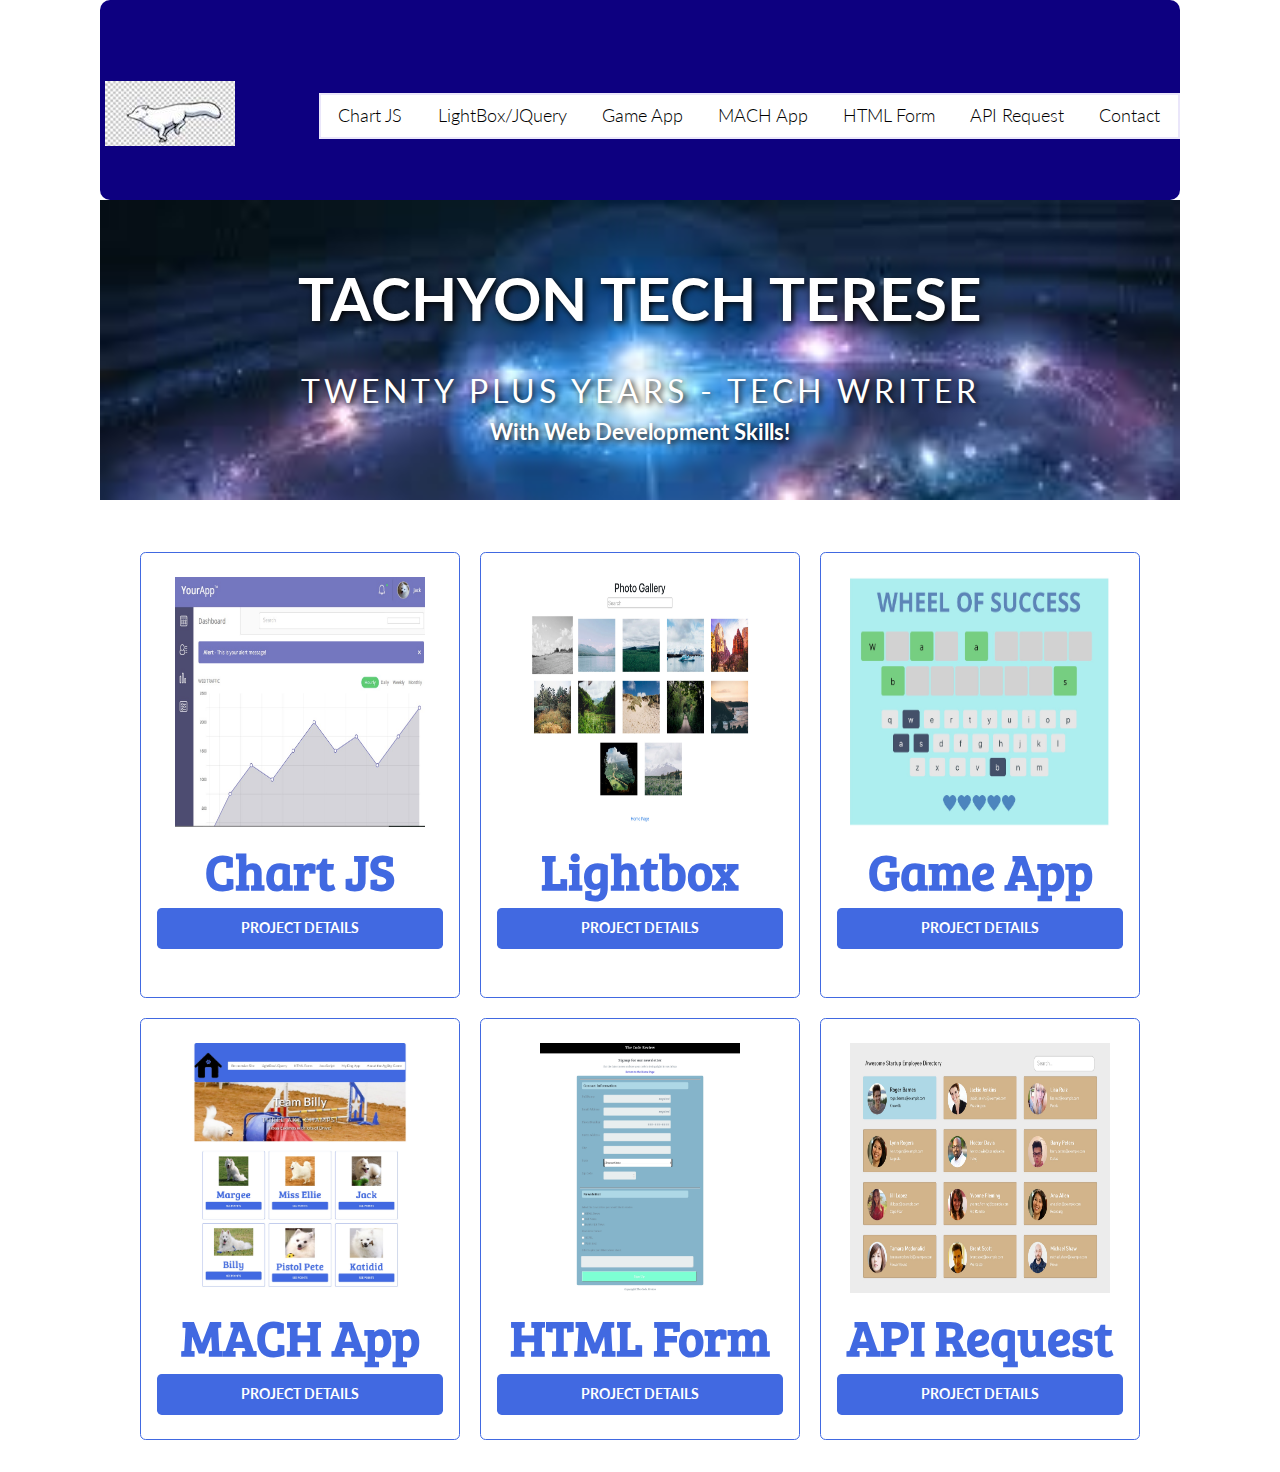
<file: index.html>
<!DOCTYPE html>
<html lang="en">

<head>
  <meta charset="UTF-8">
  <meta name="viewport" content="width=device-width, initial-scale=1">
  <title>Flexbox</title>
  <link href="https://fonts.googleapis.com/icon?family=Material+Icons" rel="stylesheet">
  <link rel="stylesheet" type="text/css"
    href="http://fonts.googleapis.com/css?family=Open+Sans:400,600,300,800,700,400italic%7CPT+Serif:400,400italic%7CBree+Serif">
  <!--<link href="https://fonts.googleapis.com/css?family=Bree+Serif|Raleway" rel="stylesheet">-->
  <link href="css/page.css" rel="stylesheet">
  <link href="css/layout.css" rel="stylesheet">
  <link rel="stylesheet" type="text/css" href="css/normalize.css">
  <!-- Load an icon library to show a hamburger menu (bars) on small screens -->
  <link rel="stylesheet" href="https://cdnjs.cloudflare.com/ajax/libs/font-awesome/4.7.0/css/font-awesome.min.css">

  <link rel="stylesheet" href="css/base.css">
  <link rel="stylesheet" href="css/navMainPage.css">
</head>

<body>
  <div class="container">


    <header class="main-header">
      <a class="site-logo" href="/">
        <img src="css/img/articFox.jpg" alt="Poly - UI Toolkit">
      </a>


      <ul class="nav">

        <li><a href="#chartJS">Chart JS</a></li>
        <li><a href="#lightBox">LightBox/JQuery</a></li>
        <li><a href="#gameApp">Game App</a></li>
        <li><a href="#machApp">MACH App</a></li>
        <li><a href="#htmlForm">HTML Form</a></li>
        <li><a href="#apiRequest">API Request</a></li>
        <li><a href="contact.html">Contact</a></li>

      </ul>
    </header>

    <div class="banner">
      <div class="banner-text">
        <h1>TACHYON TECH TERESE</h1>
        <br>
        <h3>Twenty Plus Years - Tech Writer</h3>
        <h6>With Web Development Skills!</h6>
      </div>
    </div>

    <!--When the button is pressed, it disappears - 
    then it display the dog's information which is stored in an ojbect in app.js-->

    <!--flex-grid - responsive layout-->
    <div class="main-content">


      <div class="card" id="chartJS">
        <a href="dashBoard/index.html"><img src="images/chartJS.jpg" alt="ChartJS" height="250" width="250"></a>
        <h1>Chart JS</h1>
        <ul id="outputChart"></ul>
        <a class="btn btnChart" id="chartPoints" href="#">Project Details</a>
      </div>

      <div class="card" id="lightBox">
        <a href="photo_gallery_v4/index.html"><img src="images/photoGal.jpg" alt="photo gallery" height="250"
            width="250"></a>
        <h1>Lightbox</h1>
        <ul id="outputLight"></ul>
        <a class="btn btnLight" id="lightPoints" href="#">Project Details</a><br>
      </div>

      <div class="card" id="gameApp">
        <a href="game_show_app_v1/index.html"><img src="images/wsuccess.jpg" alt="game application" height="250"
            width="260"></a>
        <h1>Game App</h1>
        <ul id="outputGame"></ul>
        <a class="btn btnGame" id="gamePoints" href="#">Project Details</a>
      </div>

      <div class="card" id="machApp">
        <a href="agility.html"><img src="images/Flexbox.jpg" alt="Kate" height="250" width="250"></a>
        <h1>MACH App</h1>
        <ul id="outputMach"></ul>
        <a class="btn btnMach" id="machPoints" href="#">Project Details</a>
      </div>

      <div class="card" id="htmlForm">
        <a href="Proj_Three_Front_End/index.html"><img src="images/form.jpg" alt="pete" height="250" width="200"></a>
        <h1>HTML Form</h1>
        <ul id="outputHtml"></ul>
        <a class="btn btnHtml" id="htmlPoints" href="#">Project Details</a>
      </div>

      <div class="card" id="apiRequest">
        <a href="Fetch/index.html"><img src="images/apiRequest.jpg" alt="Billy" height="250" width="260"></a>
        <h1>API Request</h1>
        <ul id="outputApi"></ul>
        <a class="btn btnApi" id="apiPoints" href="#">Project Details</a>
      </div>

    </div>
  </div>

  <script src="https://ajax.googleapis.com/ajax/libs/jquery/3.3.1/jquery.min.js"></script>
  <script src="js/capstone.js"></script>

</body>

</html>
</file>
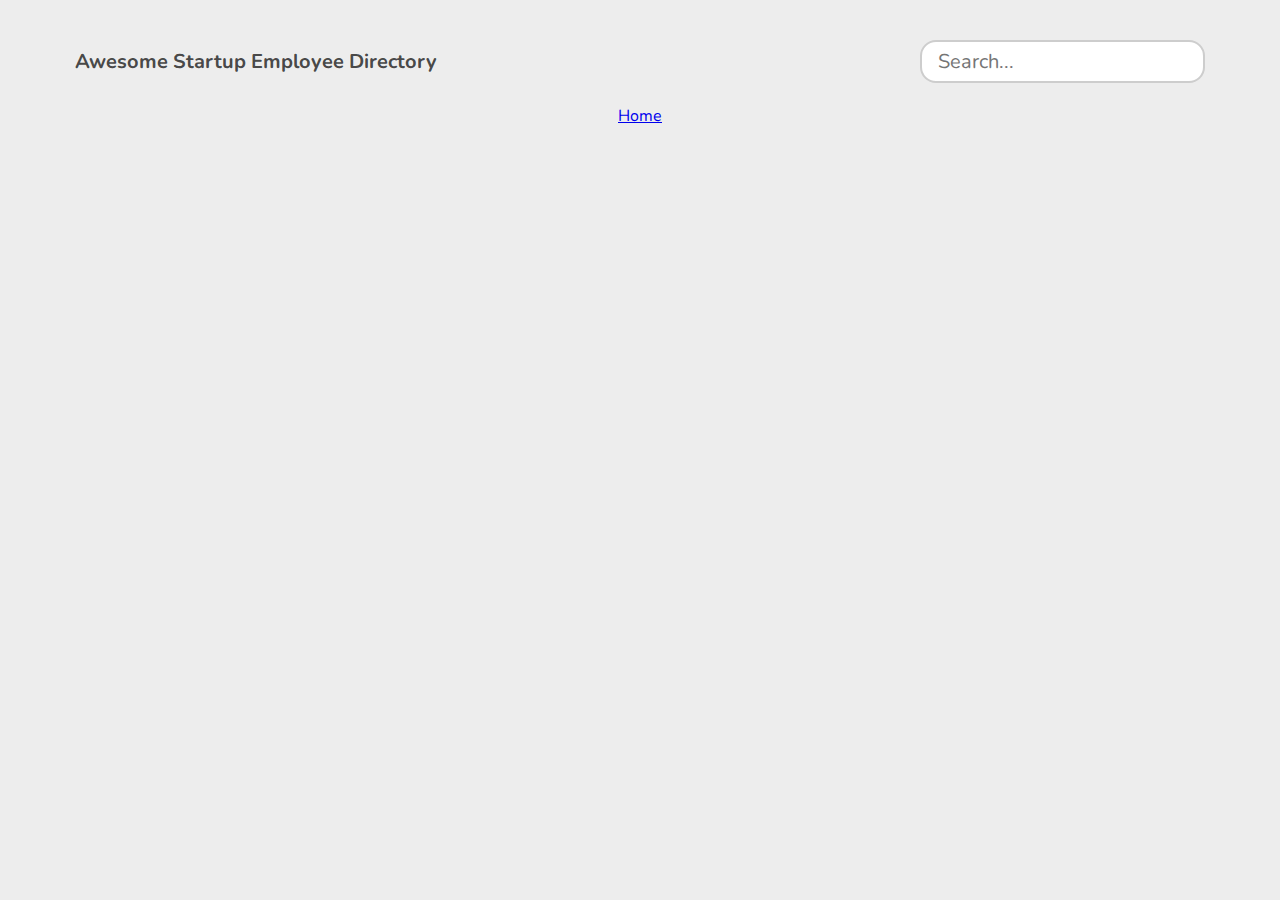
<file: Fetch/index.html>
<!DOCTYPE html>
<html lang="en-US">

<head>
	<title>API Requests</title>
	<meta charset="UTF-8">
	<meta name="viewport" content="width=device-width, initial-scale=1, shrink-to-fit=no">
	<link href="css/normalize.css" rel="stylesheet">
	<link href="css/styles.css" rel="stylesheet">
</head>

<body>
	<header>
		<div class="header-wrapper">
			<div class="header-text-wrapper">
				<h1>Awesome Startup Employee Directory</h1>
			</div>
			<div class="search-container">

			</div>
			<div class="search-wrapper">
			</div>
		</div>
	</header>

	<div id="galleryImages" class="galleryImages">
	</div>

	<script src="js/script.js"></script>
	<footer>
		<p><a href="../index.html">Home</a></p>
	</footer>
</body>

</html>
</file>
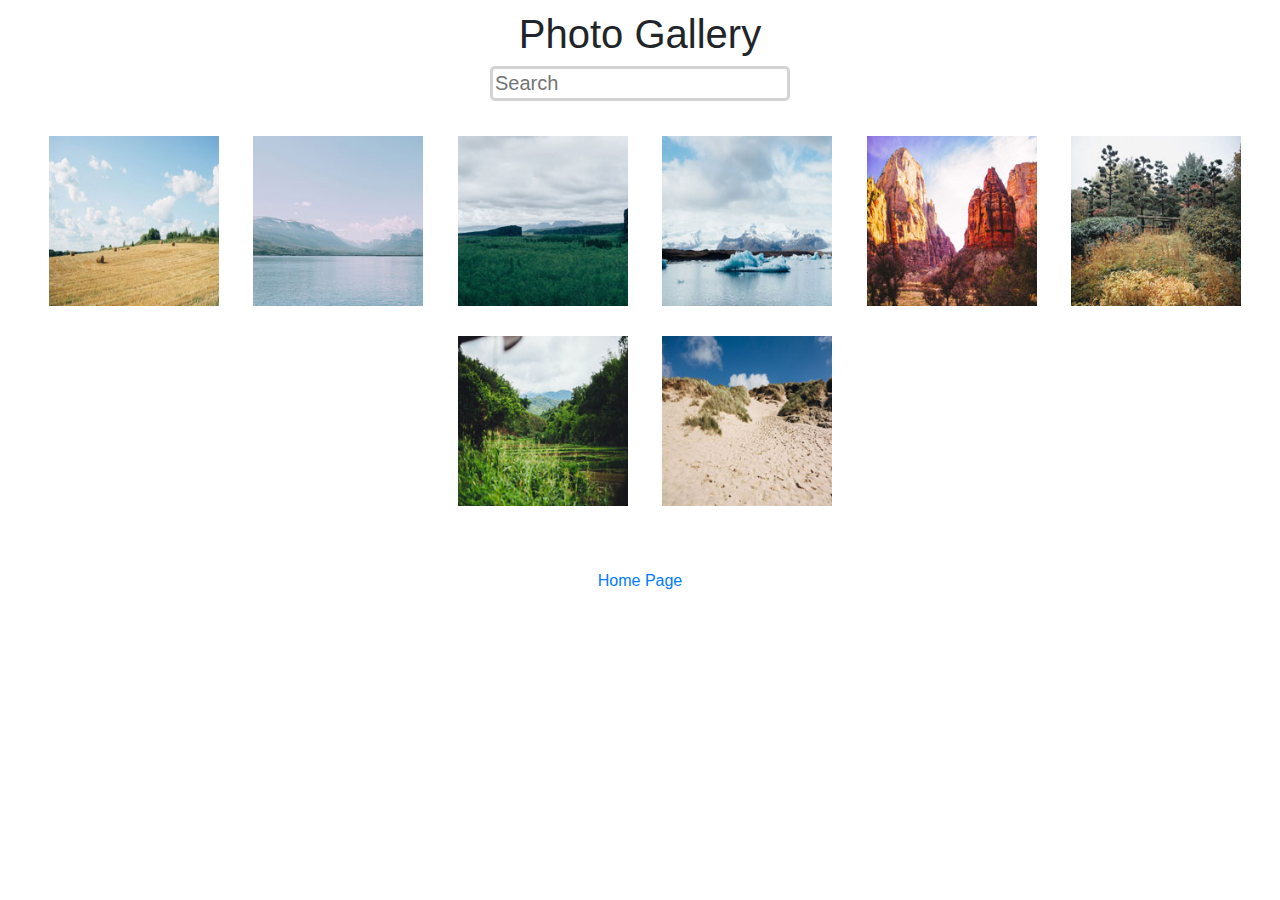
<file: photo_gallery_v4/index.html>
<!DOCTYPE html>
<html lang="en">

<!--It is best to place the plug-in css file first.-->

<head>
    <title>Image Gallery</title>
    <meta charset="UTF-8">
    <meta name="viewport" content="width=device-width, initial-scale=1.0">
    <meta http-equiv="X-UA-Compatible" content="ie=edge">


    <link rel="stylesheet" href="css/magnific-popup.css" media="screen" />
    <link rel="stylesheet" type="text/css" href="css/style.css">

    <link href="https://stackpath.bootstrapcdn.com/bootstrap/4.4.1/css/bootstrap.min.css" rel="stylesheet"
        integrity="sha384-Vkoo8x4CGsO3+Hhxv8T/Q5PaXtkKtu6ug5TOeNV6gBiFeWPGFN9MuhOf23Q9Ifjh" crossorigin="anonymous">
    <script src="https://ajax.googleapis.com/ajax/libs/jquery/3.4.1/jquery.min.js"></script>

</head>

<body>
    <header id="sticker" class="header">
        <div>
            <h1>Photo Gallery</h1>
            <form id="search-box">
                <input type="text" id="myInput" placeholder="Search">
            </form>
        </div>
    </header>

    <!--class name "light-box identifies the <a> tag for the plug-in-->
    <!--the title attribute helpt the search filter identify the caption text-->

    <div id="photo-list" class="gallery">

        <a href="photos/01.jpg" id="Hay-Bales" class="light-box"
            title="I love hay bales. Took this snap on a drive through the countryside past some straw fields.">
            <img src="photos/thumbnails/01.jpg" alt="Hey Bales"></a>

        <a href="photos/02.jpg" id="Lake" class="light-box"
            title="The lake was so calm today. We had a great view of the snow on the mountains from here.">
            <img src="photos/thumbnails/02.jpg" alt="Lake"></a>

        <a href="photos/03.jpg" id="Canyon" class="light-box"
            title="I hiked to the top of the mountain and got this picture of the canyon and trees below.">
            <img src="photos/thumbnails/03.jpg" alt="Canyon"></a>

        <a href="photos/04.jpg" id="Iceberg" class="light-box"
            title="It was amazing to see an iceberg up close, it was so cold but didn’t snow today.">
            <img src="photos/thumbnails/04.jpg" alt="Iceberg"></a>

        <a href="photos/05.jpg" id="Desert" class="light-box"
            title="The red cliffs were beautiful. It was really hot in the desert but we did a lot of walking through the canyons.">
            <img src="photos/thumbnails/05.jpg" alt="Desert"></a>

        <a href="photos/06.jpg" id="Fall" class="light-box"
            title="Fall is coming, I love when the leaves on the trees start to change color.">
            <img src=" photos/thumbnails/06.jpg" alt="Fall"></a>

        <a href="photos/07.jpg" id="Plantation" class="light-box"
            title="I drove past this plantation yesterday, everything is so green!">
            <img src="photos/thumbnails/07.jpg" alt="Plantation"></a>

        <a href="photos/08.jpg" id="Dunes" class="light-box"
            title="My summer vacation to the Oregon Coast. I love the sandy dunes!">
            <img src="photos/thumbnails/08.jpg" alt="Dunes"></a>
    </div>
    </div>
    <br>
    <br>
    <footer class="container-fluid bg-4 text-center">
        <p><a href="../index.html">Home Page</a></p>
    </footer>

    <!--Sequence of js files is crucial 1) jQuery 2) plug-in 3) external js file.-->
    <!-- <script src="http://ajax.googleapis.com/ajax/libs/jquery/3.3.1/jquery.min.js"></script>-->
    <script src="js/jquery.magnific-popup.min.js"></script>
    <script src="js/jquery.sticky.js"></script>
    <script src="js/main.js"></script>

    <!--
    <script>
        $(document).ready(function () {
            $('.light-box').magnificPopup({
                type: 'image',
                gallery: { enabled: true },
                removalDelay: 300,       // Delay in milliseconds before popup is removed
                mainClass: 'mfp-fade',   // Class that is added to popup wrapper and background
                image: {
                    titleSrc: 'title' // this tells the script which attribute has your caption
                }
            });
        });
    </script> -->


</body>

</html>
</file>
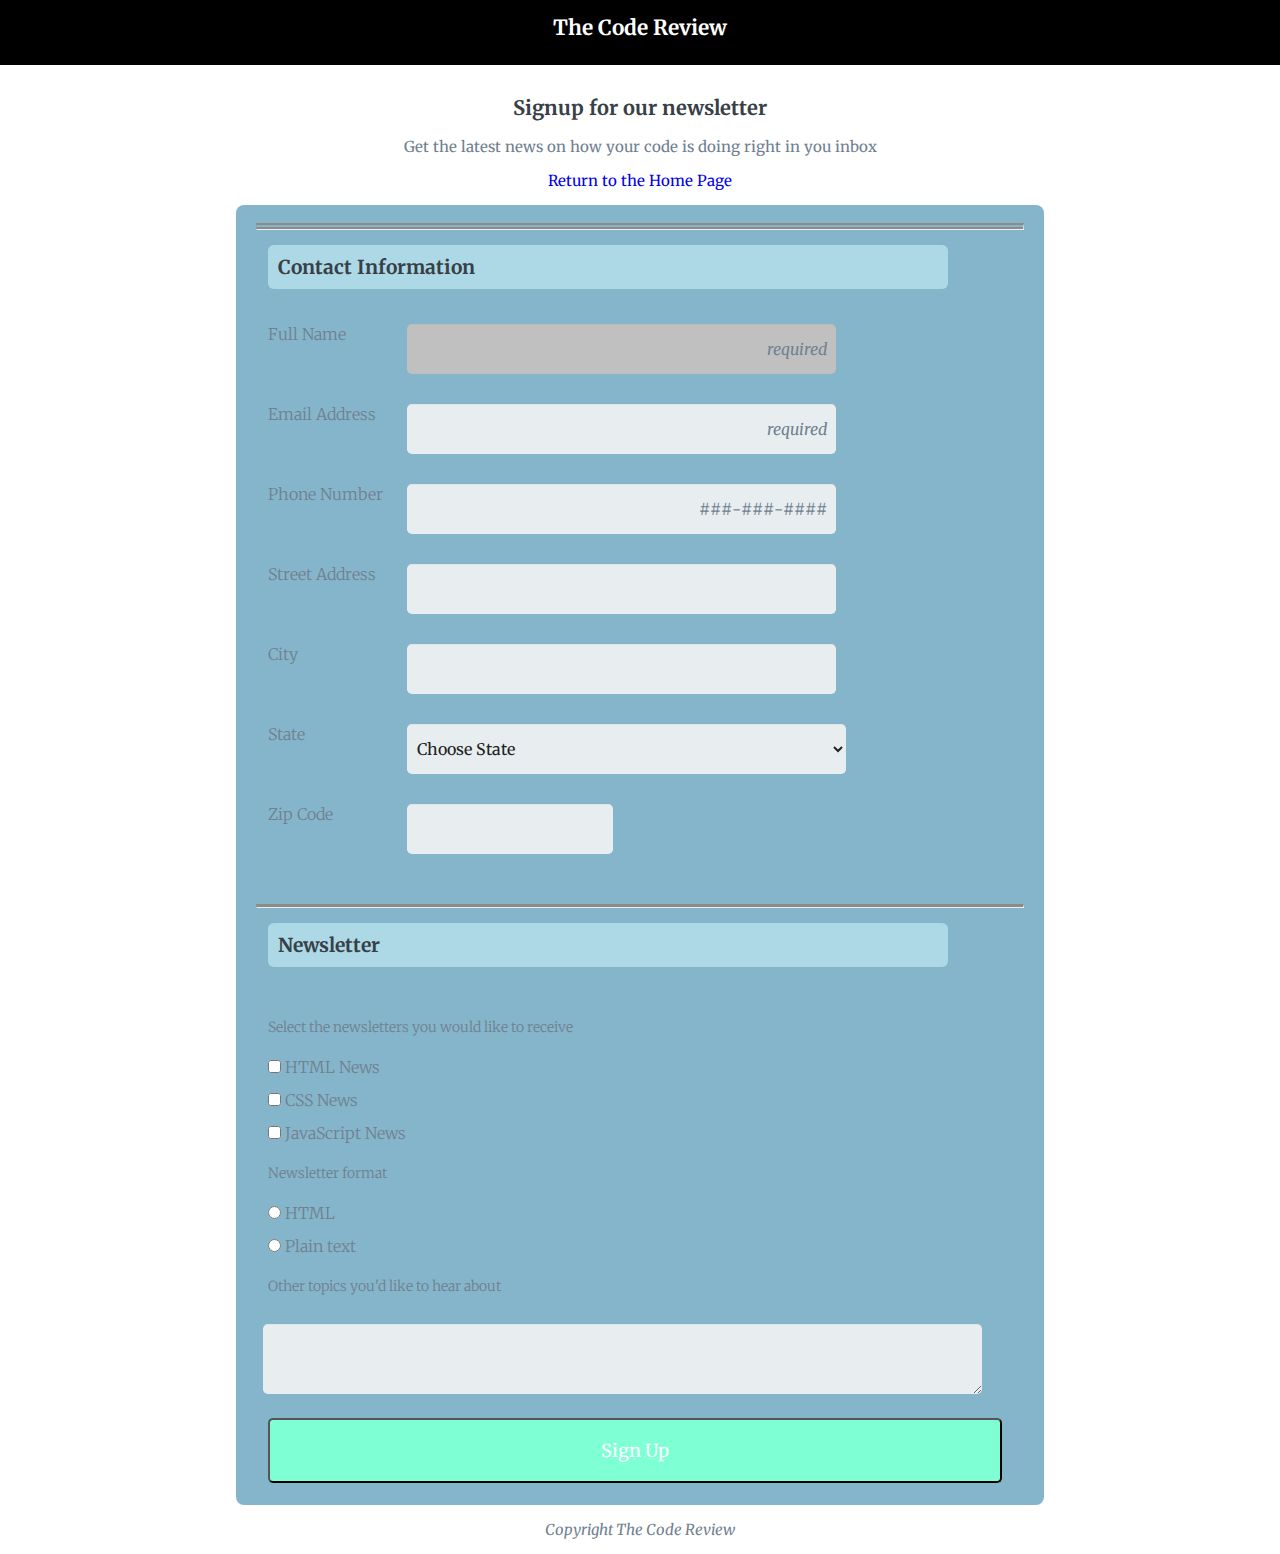
<file: Proj Three Front End/index.html>
<!DOCTYPE html>
<html lang="en">

<head>
    <meta charset="UTF-8" />

    <title>Online Registration Form</title>
    <meta name="viewport" content="width=device-width, initial-scale=1.0">
    <meta http-equiv="X-UA-Compatible" content="ie=edge">
    <link href="https://fonts.googleapis.com/css?family=Merriweather&display=swap" rel="stylesheet">
    <link rel="stylesheet" href="css/normalize.css">
    <link rel="stylesheet" href="css/style2.css">
</head>

<body>

    <header>
        <h1>The Code Review</h1>
        <h2>Signup for our newsletter</h2>
        <p>Get the latest news on how your code is doing right in you inbox</p>
        <p><a href="../index.html">Return to the Home Page</a></p>
    </header>

    <form action="index.html" method="post">
        <hr class="style1">
        <fieldset>

            <legend class="colorOne">Contact Information</legend>

            <br>
            <div class="form-box">
                <label class="light" for="name">Full Name</label>
                <input class="requiredMessage emphasize" type="text" id="name" name="user_name" placeholder="required "
                    required autofocus />
            </div>

            <div class="form-box">
                <label class="light" for="email">Email Address</label>
                <input class="requiredMessage emphasize" type="email" id="email" placeholder="required "
                    name="user_email" required />
            </div>

            <div class="form-box">
                <label class="light" for="phone">Phone Number</label>
                <input type="tel" id="phone" name="user_phone" placeholder="###-###-#### ">
            </div>

            <div class="form-box">
                <label class="light" for="address">Street Address</label>
                <input type="text" id="address" name="user_address">
            </div>

            <div class="form-box">
                <label class="light" for="city">City</label>
                <input type="text" id="city" name="user_city">
            </div>

            <div class="form-box">
                <label class="light" for="state">State</label>
                <select id="state" name="user_state">
                    <option disabled hidden selected>Choose State</option>
                    <option value="Alaska">Alaska</option>
                    <option value="California">California</option>
                    <option value="Colorado">Colorado</option>
                    <option value="Texas">Texas</option>
                    <option value="Utah">Utah</option>
                </select>
            </div>


            <div class="form-box">
                <label class="light" for="zip">Zip Code</label>
                <input type="number" id="zip" name="user_zip">
            </div>
        </fieldset>

        <hr class="style2">

        <fieldset>

            <legend class="colorOne">Newsletter</legend>

            <br>
            <label class="lightThree">Select the newsletters you would like to receive</label><br>

            <input type="checkbox" id="html" name="newsLetter" value="html" class="ckbox-order"><label class="light"
                for="html">HTML
                News</label><br>
            <input type="checkbox" id="css" name="newsLetter" value="CSS" class="ckbox-order"><label class="light"
                for="css">CSS
                News</label><br>
            <input type="checkbox" id="JavaScript" name="newsLetter" value="JavaScript" class="ckbox-order"><label
                class="light" for="JavaScript">JavaScript
                News</label><br>

            <label class="lightThree">Newsletter format</label><br>

            <label class="light"><input type="radio" id="HTMLformat" name="format" value="HTMLformat">HTML</label><br>
            <label class="light"><input type="radio" id="Plainformat" name="format" value="Plainformat">Plain
                text</label><br>

            <label class="lightThree" for="additionalText">Other topics you'd like to hear about</label>
            <textarea id="additionalText" name="additionalText" rows="2"></textarea>
            <br>
            <br>
            <div class="form-box">
                <button type="submit" value="Submit">Sign Up</button>
            </div>
        </fieldset>

    </form>
    <footer>
        <p class="emphasize">Copyright The Code Review</p>
    </footer>


</body>

</html>
</file>
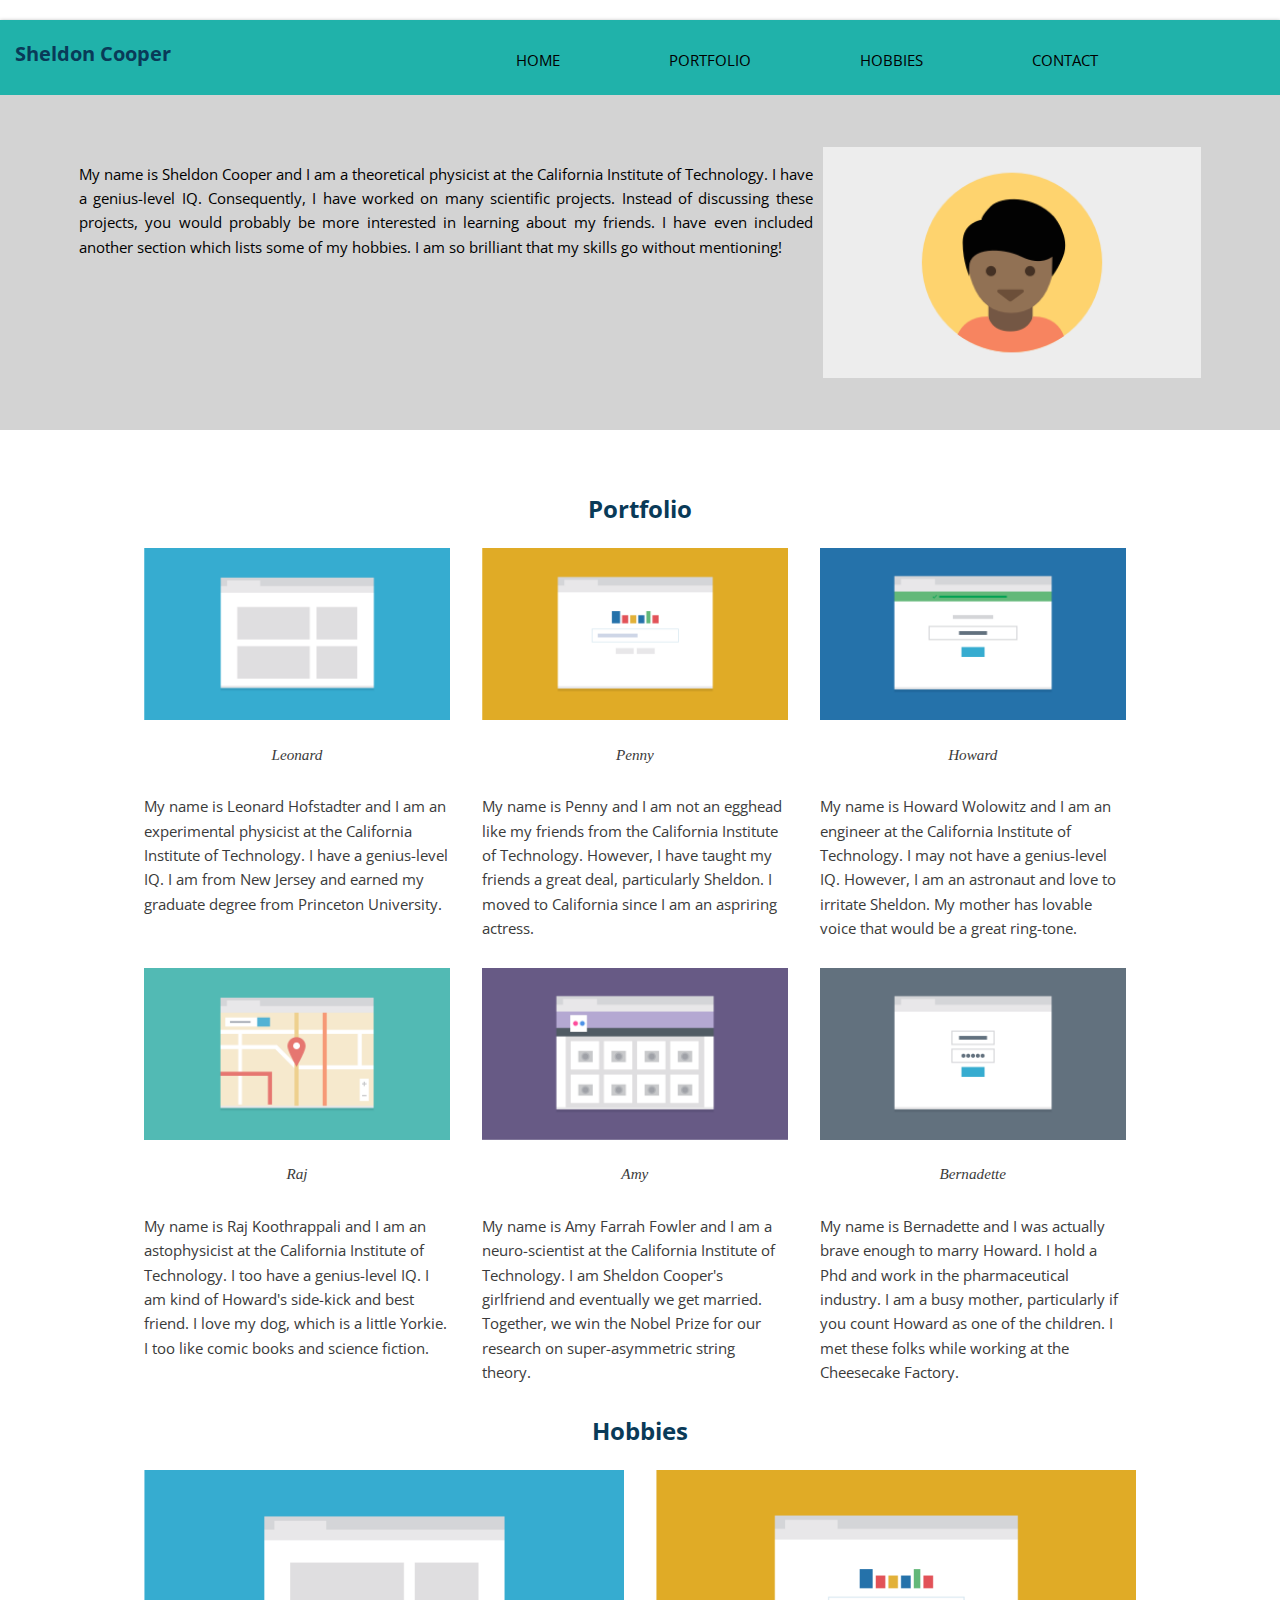
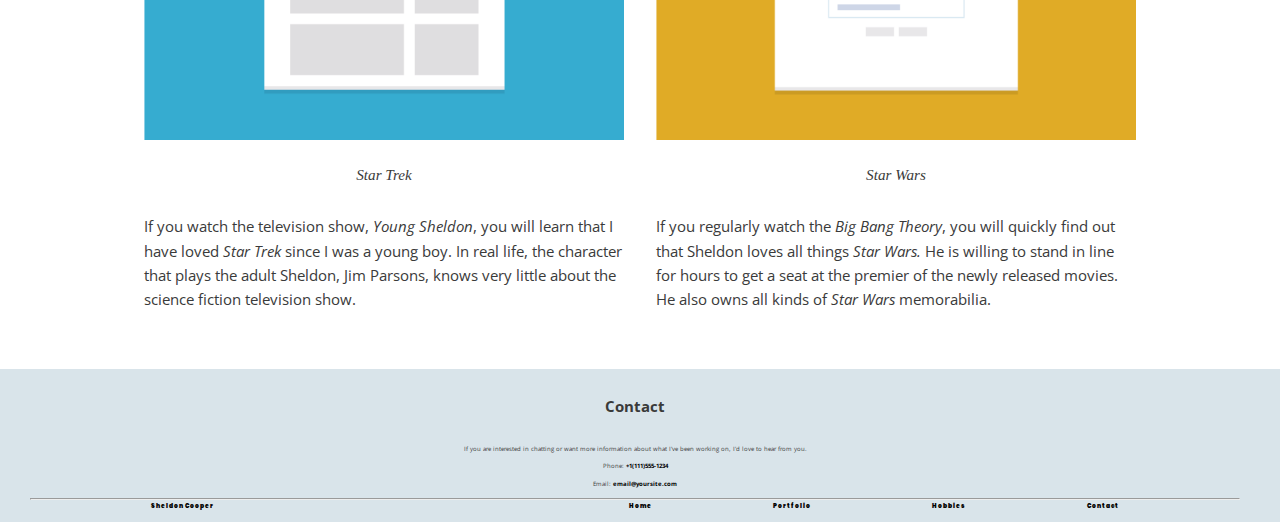
<file: Proj Two Front End/index.html>
<!DOCTYPE html>
<html lang="en">

<head>
    <meta charset="utf-8">
    <meta name="viewport" content="width=device-width, initial-scale=1.0">
    <title>Portfolio</title>
    <link rel="stylesheet" href="css/normalize.css">
    <link rel="stylesheet" href="css/styles.css">

    <link href="https://fonts.googleapis.com/css?family=Poppins&display=swap" rel="stylesheet">
    <style>
        @import url('https://fonts.googleapis.com/css?family=Open+Sans&display=swap');
    </style>
    <style>
        @import url('https://fonts.googleapis.com/css?family=Work+Sans&display=swap');
    </style>


</head>

<body>
    <header class="main-header">
        <h1 class="name show"><a href="#">Sheldon Cooper</a></h1>
        <div class="container containerHead clearfix">
            <nav>
                <ul class="main-nav">
                    <li class="coming-soon">Papers</li>
                    <li><a href="../index.html">Home</a></li>
                    <li><a href="#portfolio">Portfolio</a></li>
                    <li><a href="#hobbies">Hobbies</a></li>
                    <li><a href="#contact">Contact</a></li>
                </ul>
            </nav>
        </div>
    </header>

    <div class="banner clearfix">
        <img class="main-photo" src="images/responsive-layout-profile.png" alt="Student Photo">
        <p class="justify padText">My name is Sheldon Cooper and I am a theoretical physicist
            at the California Institute of Technology. I have a genius-level IQ. Consequently,
            I have worked on many scientific projects. Instead of discussing these projects,
            you would probably be more interested in learning about my friends. I have even
            included another section which lists some of my hobbies. I am so brilliant that my skills
            go without mentioning!
        </p>

    </div>

    <div class="container clearfix">
        <h2 id="portfolio" class="centerHeader">Portfolio</h2>
        <div class="sub-paragraph col">
            <img src="images/portfolio-1.png" alt="Leonard">
            <p class="center caption"> Leonard</p>
            <p>My name is Leonard Hofstadter and I am an experimental physicist at the California Institute
                of Technology. I have a genius-level IQ. I am from New Jersey and earned my graduate degree from
                Princeton University. </p>

        </div>

        <div class="sub-paragraph col right">
            <img src="images/portfolio-2.png" alt="Penny">
            <p class="center"> Penny</p>
            <p>My name is Penny and I am not an egghead like my friends from the California Institute
                of Technology. However, I have taught my friends a great deal, particularly Sheldon.
                I moved to California since I am an aspriring actress.</p>
        </div>


        <div class="sub-paragraph col">

            <img src="images/portfolio-3.png" alt="Howard">
            <p class="center"> Howard</p>
            <p>My name is Howard Wolowitz and I am an engineer at the California Institute
                of Technology. I may not have a genius-level IQ. However, I am an astronaut and love to
                irritate Sheldon. My mother has lovable voice that would be a great ring-tone.
            </p>

        </div>

        <div class="sub-paragraph col right">
            <img src="images/portfolio-4.png" alt="Raj">
            <p class="center">Raj</p>
            <p>My name is Raj Koothrappali and I am an astophysicist at the California Institute
                of Technology. I too have a genius-level IQ. I am kind of Howard's side-kick and best friend.
                I love my dog, which is a little Yorkie. I too like comic books and science fiction.</p>
        </div>

        <div class="sub-paragraph col">

            <img src="images/portfolio-5.png" alt="Amy">
            <p class="center">Amy</p>
            <p>My name is Amy Farrah Fowler and I am a neuro-scientist at the California Institute
                of Technology. I am Sheldon Cooper's girlfriend and eventually we get married. Together, we win
                the Nobel Prize for our research on super-asymmetric string theory.
            </p>
        </div>

        <div class="sub-paragraph col right">

            <img src="images/portfolio-6.png" alt="Bernadette">
            <p class="center"> Bernadette</p>
            <p>My name is Bernadette and I was actually brave enough to marry Howard. I hold a Phd and work
                in the pharmaceutical industry. I am a busy mother, particularly if you count Howard
                as one of the children. I met these folks while working at the Cheesecake Factory.</p>
        </div>

    </div>
    <div class="containerTwo clearfix">
        <h2 class="centerHeader" id="hobbies">Hobbies</h2>
        <div class="sub-paragraph-two col">
            <img src="images/portfolio-1.png" alt="Star Trek">
            <p class="center">Star Trek</p>
            <p>If you watch the television show, <em>Young Sheldon</em>, you will learn that I have loved <em>Star
                    Trek</em> since
                I was a young boy. In real life, the character that plays the adult Sheldon, Jim Parsons, knows very
                little about the science fiction television show.
            </p>
        </div>
        <div class="sub-paragraph-two col right">
            <img src="images/portfolio-2.png" alt="Star Wars">
            <p class="center">Star Wars</p>
            <p>If you regularly watch the <em>Big Bang Theory</em>, you will quickly find out that Sheldon loves all
                things <em>Star Wars.</em>
                He is willing to stand in line for hours to get a seat at the premier of the newly released movies.
                He also owns all kinds of <em>Star Wars</em> memorabilia.</p>
        </div>
    </div>

    <footer class="main-footer clearfix" id="contact">
        <p class="bold">Contact</p>
        <p>If you are interested in chatting or want more information about what I've been working on, I'd love to hear
            from you.</p>
        <p>Phone: <span>+1(111)555-1234</span></p>
        <p>Email: <span>email@yoursite.com</span></p>
        <hr>
        <div class=" container clearfix footerLeft">
            <ul class="nav-footersmall">
                <li><span>Sheldon Cooper</span></li>
                <li class="coming-soon">papers</li>
                <li class="coming-soon">test</li>
                <!--<p class="nameTwo"><a href="#">Sheldon Cooper</a></p>-->
                <li><a href="#"><span>BACK TO TOP</span></a></li>
            </ul>

            <ul class="nav-footer">
                <li><span>Sheldon Cooper</span></li>
                <li class="coming-soon">papers</li>
                <li class="coming-soon">papers</li>


                <li><a href="#"><span>Home</span></a></li>
                <li><a href="#portfolio"><span>Portfolio</span></a></li>
                <li><a href="#hobbies"><span>Hobbies</span></a></li>
                <li><a href="#contact"><span>Contact</span></a></li>
            </ul>
        </div>

    </footer>

</body>

</html>
</file>
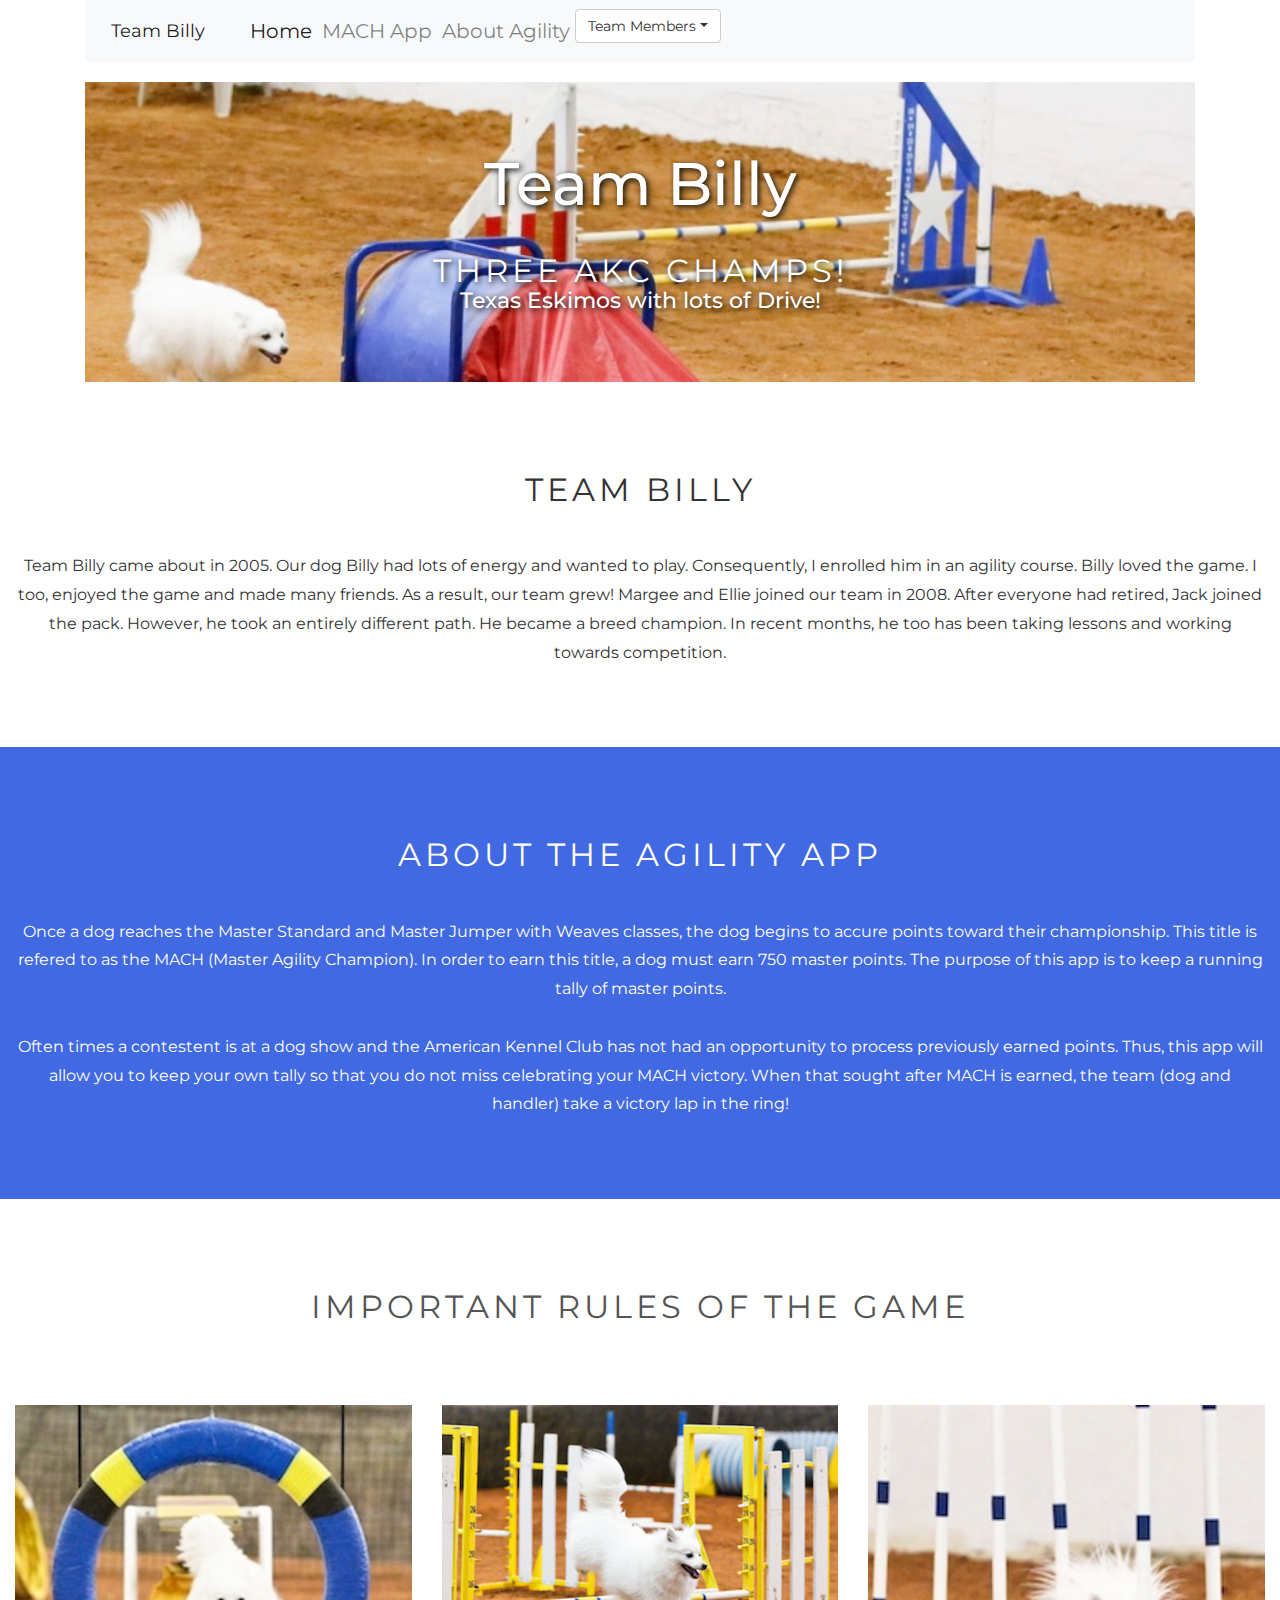
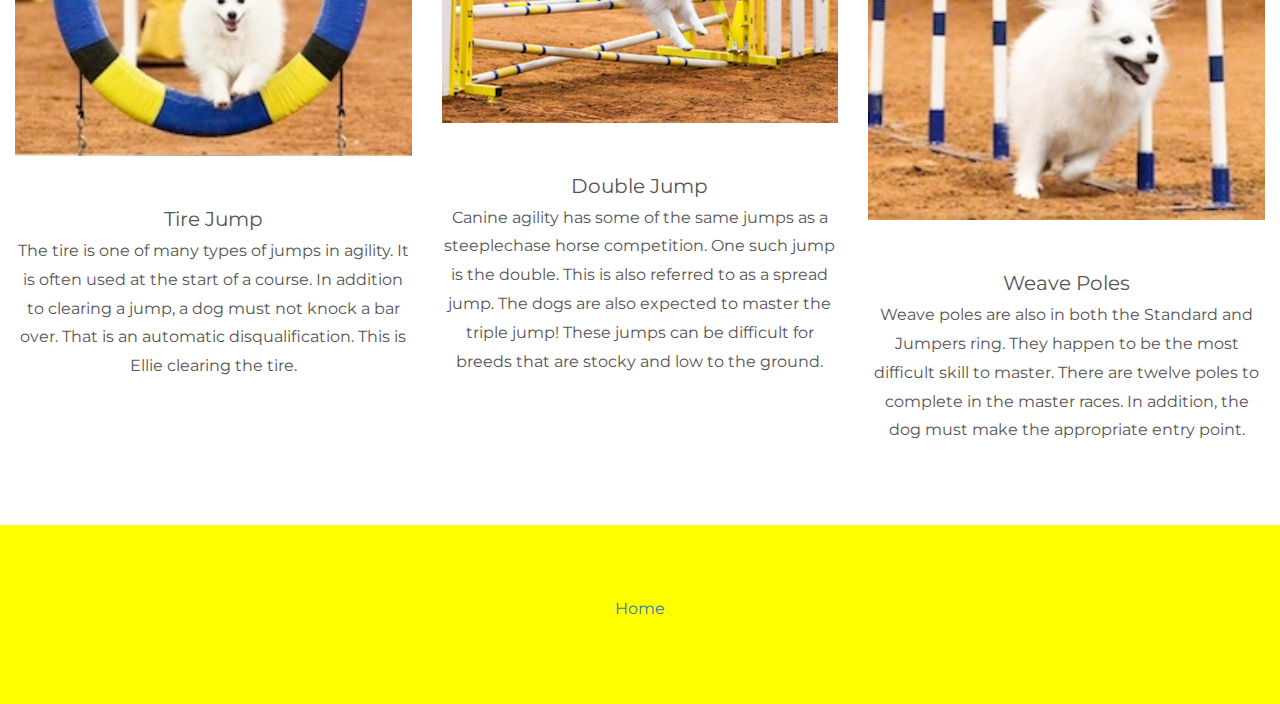
<file: agility.html>
<!DOCTYPE html>
<html lang="en">

<head>
    <meta charset="UTF-8">
    <meta name="viewport" content="width=device-width, initial-scale=1.0">
    <link rel="stylesheet" href="https://stackpath.bootstrapcdn.com/bootstrap/4.3.1/css/bootstrap.min.css"
        integrity="sha384-ggOyR0iXCbMQv3Xipma34MD+dH/1fQ784/j6cY/iJTQUOhcWr7x9JvoRxT2MZw1T" crossorigin="anonymous">
    <link rel="stylesheet" href="https://maxcdn.bootstrapcdn.com/bootstrap/3.4.1/css/bootstrap.min.css">
    <link href="https://fonts.googleapis.com/css?family=Montserrat" rel="stylesheet">
    <script src="https://ajax.googleapis.com/ajax/libs/jquery/3.4.1/jquery.min.js"></script>
    <script src="https://maxcdn.bootstrapcdn.com/bootstrap/3.4.1/js/bootstrap.min.js"></script>
    <link rel="stylesheet" href="css/nav.css">
    <link rel="stylesheet" href="css/agility.css">
    <title>Agility</title>


</head>

<body>
    <div class="container">

        <nav class="navbar navbar-expand-lg navbar-light bg-light">
            <a class="navbar-brand" href="#">Team Billy</a>
            <button class="navbar-toggler" type="button" data-toggle="collapse" data-target="#navbarNavDropdown"
                aria-controls="navbarNavDropdown" aria-expanded="false" aria-label="Toggle navigation">
                <span class="navbar-toggler-icon"></span>
            </button>
            <div class="collapse navbar-collapse" id="navbarNavDropdown">
                <ul class="navbar-nav">
                    <li class="nav-item active">
                        <a class="nav-link" href="index.html">Home <span class="sr-only">(current)</span></a>
                    </li>
                    <li class="nav-item">
                        <a class="nav-link" href="main.html">MACH App</a>
                    </li>
                    <li class="nav-item">
                        <a class="nav-link" href="#aboutAgility">About Agility</a>
                    </li>
                    <li class="nav-item dropdown">

                        <div>
                            <!--<div class="dropdown-menu" aria-labelledby="navbarDropdownMenuLink">-->
                            <button class="btn btn-default dropdown-toggle" type="button" id="dropdownMenu1"
                                data-toggle="dropdown" aria-haspopup="true" aria-expanded="true">Team Members</button>

                            <ul class="dropdown-menu" aria-labelledby="dropdownMenu1">
                                <li><a href="#" data-toggle="modal" data-target="#modalRelatedContentEllie">Ellie</a>
                                </li>

                                <li><a href="#" data-toggle="modal" data-target="#modalRelatedContentMargee">Margee</a>
                                </li>

                                <li><a href="#" data-toggle="modal" data-target="#modalRelatedContentJack">Jack</a>
                                </li>
                            </ul>
                        </div>

                        <div class="modal fade right" id="modalRelatedContentEllie" tabindex="-1" role="dialog"
                            aria-label="myModalLabel" aria-hidden="true" data-backdrop="false">
                            <div class="modal-dialog modal-side modal-bottom-right modal-notify modal-info"
                                role="document">
                                <!--Content-->
                                <div class="modal-content">
                                    <!--Header-->
                                    <div class="modal-header">
                                        <p class="heading">Miss Ellie</p>

                                        <button type="button" class="close" data-dismiss="modal" aria-label="Close">
                                            <span aria-hidden="true" class="white-text">&times;</span>
                                        </button>
                                    </div>
                                    <!--Body-->
                                    <div class="modal-body">

                                        <div class="row">
                                            <div class="col-5">
                                                <img src="images/ellieWeaves.jpg" class="img-fluid" alt="">
                                            </div>

                                            <div class="col-7">
                                                <p><strong>MACH Miss Ellie, UD, MSX, MSJ</strong></p>
                                                <p>Miss Ellie is a 12 year-old American Eskimo. She has earned an array
                                                    of performance titles. In addition to being an agility champion, she
                                                    is an obedience utility dog. <a href=""></a></p>
                                                <!--<button type="button" class="btn btn-info btn-md">Read more</button>-->

                                            </div>
                                        </div>
                                    </div>
                                </div>
                                <!--/.Content-->
                            </div>
                        </div>



                        <div class="modal fade right" id="modalRelatedContentMargee" tabindex="-1" role="dialog"
                            aria-label="myModalLabel" aria-hidden="true" data-backdrop="false">
                            <div class="modal-dialog modal-side modal-bottom-right modal-notify modal-info"
                                role="document">
                                <!--Content-->
                                <div class="modal-content">
                                    <!--Header-->
                                    <div class="modal-header">
                                        <p class="heading">Margee B of Big "D" (Dallas)</p>

                                        <button type="button" class="close" data-dismiss="modal" aria-label="Close">
                                            <span aria-hidden="true" class="white-text">&times;</span>
                                        </button>
                                    </div>
                                    <!--Body-->
                                    <div class="modal-body">

                                        <div class="row">
                                            <div class="col-5">
                                                <img src="images/margeeJHigh.png" class="img-fluid" alt="">
                                            </div>

                                            <div class="col-7">
                                                <p><strong>MACH Margee, CD, MSX, MSJ</strong></p>
                                                <p>Margee is a 12 year-old American Eskimo. She is an agility master
                                                    champion. She also holds obedience titles. Besides her work in the
                                                    performance ring, she has great maternal instincts and helpd train
                                                    and nurture the youngest team member, Jack! <a href=""></a></p>
                                                <!--<button type="button" class="btn btn-info btn-md">Read more</button>-->

                                            </div>
                                        </div>
                                    </div>
                                </div>
                                <!--/.Content-->
                            </div>
                        </div>



                        <div class="modal fade right" id="modalRelatedContentJack" tabindex="-1" role="dialog"
                            aria-label="myModalLabel" aria-hidden="true" data-backdrop="false">
                            <div class="modal-dialog modal-side modal-bottom-right modal-notify modal-info"
                                role="document">
                                <!--Content-->
                                <div class="modal-content">
                                    <!--Header-->
                                    <div class="modal-header">
                                        <p class="heading">Lumber "Jack" LeDu</p>

                                        <button type="button" class="close" data-dismiss="modal" aria-label="Close">
                                            <span aria-hidden="true" class="white-text">&times;</span>
                                        </button>
                                    </div>
                                    <!--Body-->
                                    <div class="modal-body">

                                        <div class="row">
                                            <div class="col-5">
                                                <img src="images/jackModal.png" class="img-fluid" alt="">
                                            </div>

                                            <div class="col-7">
                                                <p><strong>Grand Champion Jack, RA</strong></p>
                                                <p>Jack is a breed Grand Champion. He is just embarking on his agility
                                                    career. He is a four year-old American Eskimo. <a href=""></a></p>
                                                <!--<button type="button" class="btn btn-info btn-md">Read more</button>-->

                                            </div>
                                        </div>
                                    </div>
                                </div>
                                <!--/.Content-->
                            </div>
                        </div>

                    </li>
                </ul>

            </div>
        </nav>

        <div class="banner">
            <div class="banner-text">
                <h1>Team Billy</h1>
                <br>
                <h3>Three AKC Champs!</h3>
                <h6>Texas Eskimos with lots of Drive!</h6>
            </div>
        </div>
    </div>


    <!-- First Container -->
    <div class="container-fluid bg-1 text-center">
        <h3 class="margin">Team Billy</h3>
        <p>Team Billy came about in 2005. Our dog Billy had lots of energy and wanted to play. Consequently, I enrolled
            him in an agility course. Billy loved the game. I too, enjoyed the game and made many friends. As a result,
            our team grew! Margee and Ellie joined our team in 2008. After everyone had retired, Jack joined the pack.
            However, he took an entirely different path. He became a breed champion. In recent months, he too has
            been taking lessons and working towards competition. </p>

    </div>

    <!-- Second Container -->
    <div class="container-fluid bg-2 text-center">
        <h3 id="aboutAgility" class="margin">About the Agility App</h3>
        <p>Once a dog reaches the Master Standard and Master Jumper with Weaves classes, the dog begins to accure points
            toward their championship. This title is refered to as the MACH (Master Agility Champion). In order to earn
            this title, a dog must earn 750 master points. The purpose of this app is to keep a running tally of master
            points. <br> <br>
            Often times a contestent is at a dog show and the American Kennel Club has not had an opportunity to process
            previously earned points. Thus, this app will allow you to keep your own tally so that you do not miss
            celebrating your MACH victory. When that sought after MACH is earned, the team (dog and handler) take a
            victory lap in the ring!
        </p>
    </div>

    <!-- Third Container (Grid) -->
    <div class="container-fluid bg-3 text-center">
        <h3 class="margin">Important Rules of the Game</h3><br>
        <div class="row">
            <div class="col-sm-4">
                <img src="images/ellieTire.jpeg" class="img-responsive margin" style="width:100%" alt="Image">
                <figure>Tire Jump</figure>
                <p>The tire is one of many types of jumps in agility. It is often used at the start of a course. In
                    addition to clearing a jump, a dog must not knock a bar over. That is an automatic disqualification.
                    This is Ellie clearing the tire.
                </p><br>
            </div>
            <div class="col-sm-4">
                <img src="images/doubleJump.jpg" class="img-responsive margin" style="width:100%" alt="Image">
                <figure>Double Jump</figure>
                <p>Canine agility has some of the same jumps as a steeplechase horse competition. One such jump is the
                    double. This is also referred to as a spread jump. The dogs are also expected to master the
                    triple jump! These jumps can be difficult for breeds that are stocky and low to the ground. </p><br>
            </div>
            <div class="col-sm-4">
                <img src="images/ellieWeaves.jpg" class="img-responsive margin" style="width:100%" alt="Image">
                <figure>Weave Poles</figure>
                <p>Weave poles are also in both the Standard and Jumpers ring. They happen to be the most difficult
                    skill to master. There are twelve poles to complete in the master races. In addition, the dog must
                    make the appropriate entry point.</p>
            </div>
        </div>
    </div>

    <!-- Footer -->
    <footer class="container-fluid bg-4 text-center">
        <p><a href="index.html">Home</a></p>
    </footer>

    <script src="https://code.jquery.com/jquery-3.3.1.slim.min.js"
        integrity="sha384-q8i/X+965DzO0rT7abK41JStQIAqVgRVzpbzo5smXKp4YfRvH+8abtTE1Pi6jizo"
        crossorigin="anonymous"></script>
    <script src="https://cdnjs.cloudflare.com/ajax/libs/popper.js/1.14.7/umd/popper.min.js"
        integrity="sha384-UO2eT0CpHqdSJQ6hJty5KVphtPhzWj9WO1clHTMGa3JDZwrnQq4sF86dIHNDz0W1"
        crossorigin="anonymous"></script>
    <script src="https://stackpath.bootstrapcdn.com/bootstrap/4.3.1/js/bootstrap.min.js"
        integrity="sha384-JjSmVgyd0p3pXB1rRibZUAYoIIy6OrQ6VrjIEaFf/nJGzIxFDsf4x0xIM+B07jRM"
        crossorigin="anonymous"></script>


</body>

</html>
</file>
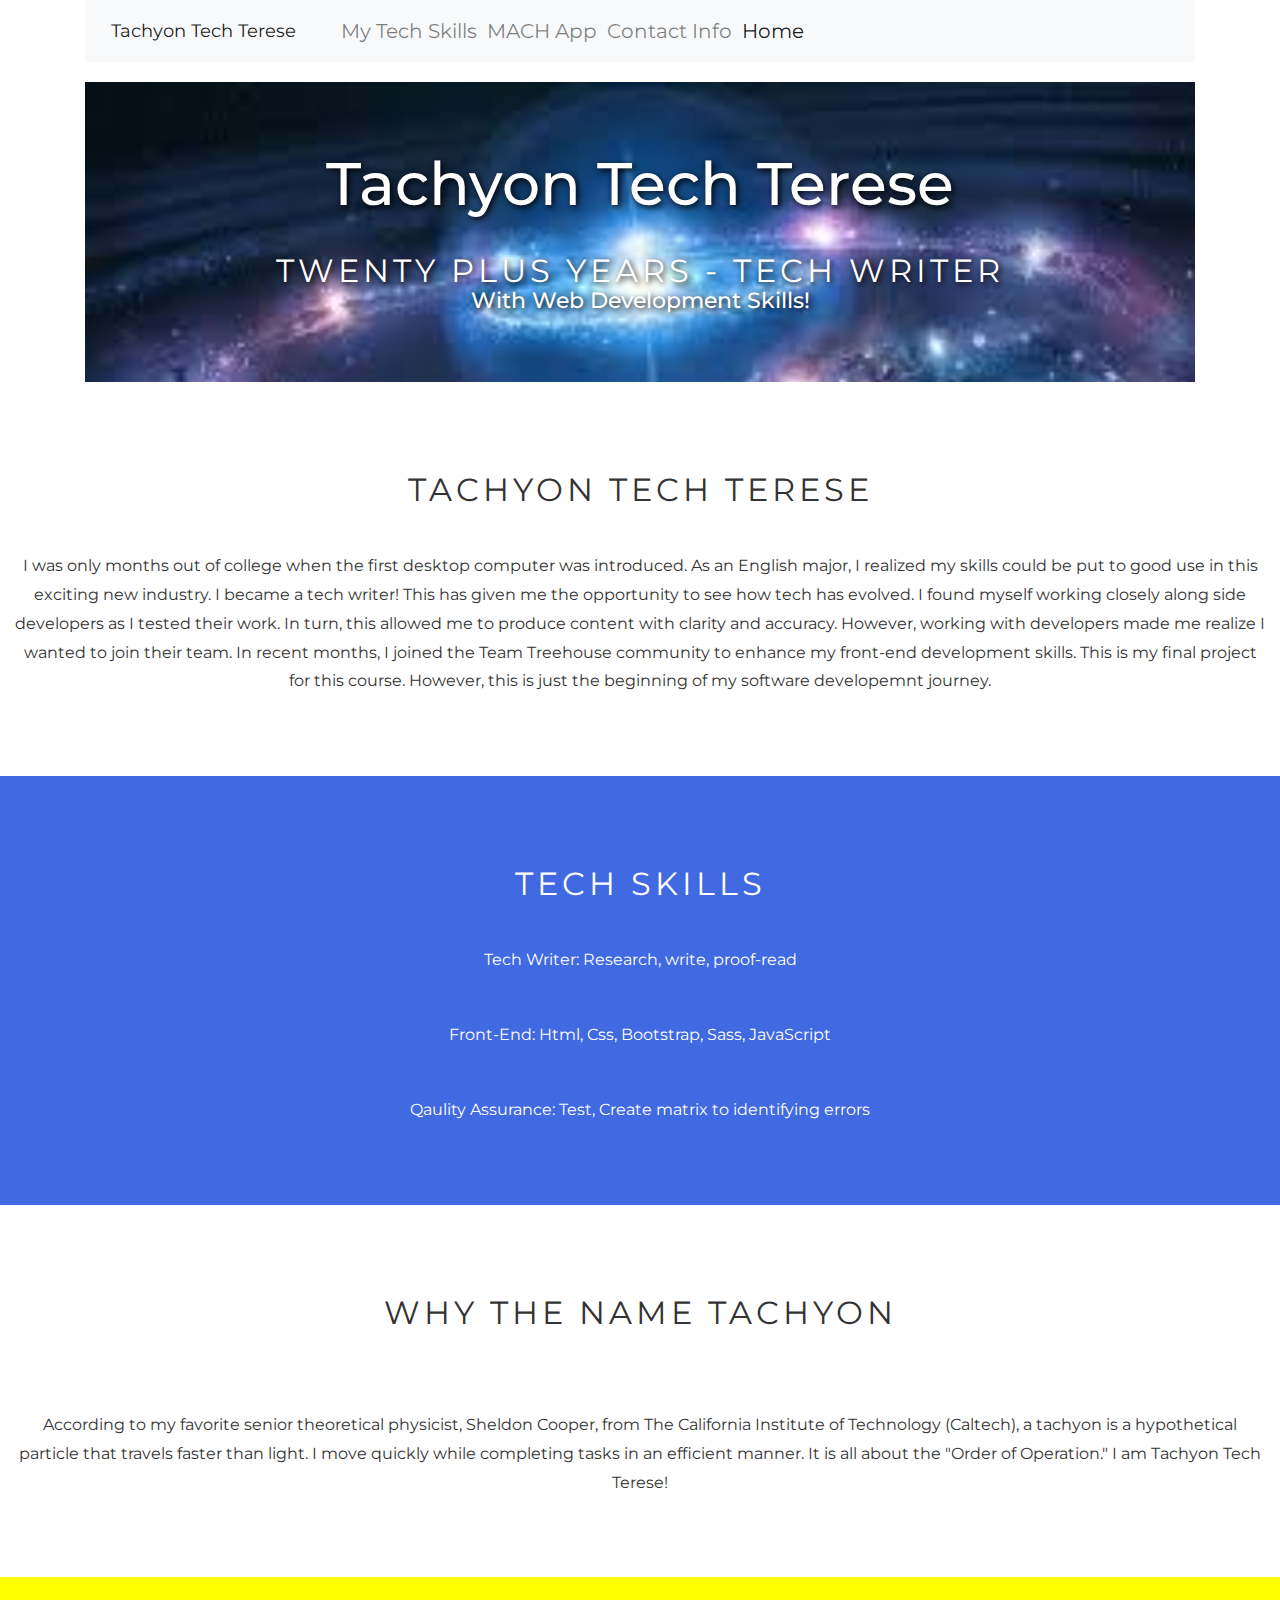
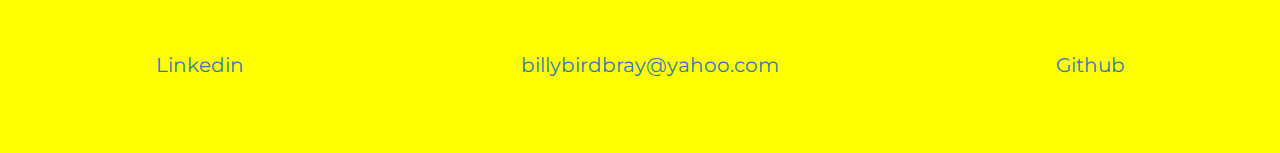
<file: contact.html>
<!DOCTYPE html>
<html lang="en">

<head>
    <meta charset="UTF-8">
    <meta name="viewport" content="width=device-width, initial-scale=1.0">
    <link rel="stylesheet" href="https://stackpath.bootstrapcdn.com/bootstrap/4.3.1/css/bootstrap.min.css"
        integrity="sha384-ggOyR0iXCbMQv3Xipma34MD+dH/1fQ784/j6cY/iJTQUOhcWr7x9JvoRxT2MZw1T" crossorigin="anonymous">
    <link rel="stylesheet" href="https://maxcdn.bootstrapcdn.com/bootstrap/3.4.1/css/bootstrap.min.css">
    <link href="https://fonts.googleapis.com/css?family=Montserrat" rel="stylesheet">
    <script src="https://ajax.googleapis.com/ajax/libs/jquery/3.4.1/jquery.min.js"></script>
    <script src="https://maxcdn.bootstrapcdn.com/bootstrap/3.4.1/js/bootstrap.min.js"></script>
    <link rel="stylesheet" href="css/navMainPage.css">
    <link rel="stylesheet" href="css/agility.css">
    <title>Agility</title>


</head>

<body>
    <div class="container">

        <nav class="navbar navbar-expand-lg navbar-light bg-light">
            <a class="navbar-brand" href="#">Tachyon Tech Terese</a>
            <button class="navbar-toggler" type="button" data-toggle="collapse" data-target="#navbarNavDropdown"
                aria-controls="navbarNavDropdown" aria-expanded="false" aria-label="Toggle navigation">
                <span class="navbar-toggler-icon"></span>
            </button>
            <div class="collapse navbar-collapse" id="navbarNavDropdown">
                <ul class="navbar-nav">
                    <li class="nav-item">
                        <a class="nav-link" href="#aboutTech">My Tech Skills</a>
                    </li>
                    <li class="nav-item">
                        <a class="nav-link" href="main.html">MACH App</a>
                    </li>
                    <li class="nav-item">
                        <a class="nav-link" href="#contact">Contact Info</a>
                    </li>
                    <li class="nav-item active">
                        <a class="nav-link" href="index.html">Home <span class="sr-only">(current)</span></a>
                    </li>
                </ul>

            </div>
        </nav>

        <div class="banner">
            <div class="banner-text">
                <h1>Tachyon Tech Terese</h1>
                <br>
                <h3>Twenty Plus Years - Tech Writer</h3>
                <h6>With Web Development Skills!</h6>
            </div>
        </div>
    </div>


    <!-- First Container -->
    <div class="container-fluid bg-1 text-center">
        <h3 class="margin">Tachyon Tech Terese</h3>
        <p>I was only months out of college when the first desktop computer was introduced. As an English major, I
            realized my skills could be put to good use in this exciting new industry. I became a tech writer!
            This has given me the opportunity to see how tech has evolved. I found myself working closely along side
            developers as I tested their work. In turn, this allowed me to produce content with clarity and
            accuracy. However, working with developers made me realize I wanted to join their team. In recent months, I
            joined the Team Treehouse community to enhance my front-end development skills. This is my final project for
            this course. However, this is just the beginning of my software developemnt journey. </p>

    </div>

    <!-- Second Container -->
    <div class="container-fluid bg-2 text-center">
        <h3 id="aboutTech" class="margin">Tech Skills</h3>
        <p>Tech Writer: Research, write, proof-read</p><br>
        <p>Front-End: Html, Css, Bootstrap, Sass, JavaScript</p><br>
        <p>Qaulity Assurance: Test, Create matrix to identifying errors</p>

    </div>

    <!-- Third Container (Grid) -->
    <div class="container-fluid bg-1 text-center">
        <h3 class="margin">Why the name Tachyon</h3><br>
        <p>According to my favorite senior theoretical physicist, Sheldon Cooper, from The California Institute of
            Technology (Caltech), a tachyon is a hypothetical particle that travels faster than light. I move quickly
            while completing tasks in an efficient manner. It is all about the "Order of Operation." I am Tachyon Tech
            Terese!
        </p>
    </div>

    <!-- Footer -->
    <footer id="contact" class="container-fluid bg-4 text-center">
        <ul>
            <li><a href="https://www.linkedin.com/in/terese-martyn-techwriter/">Linkedin</a></li>
            <li><a href="index.html">billybirdbray@yahoo.com</a></li>
            <li><a href="https://iheartdallas.github.io">Github</a></li>

        </ul>
    </footer>

    <script src="https://code.jquery.com/jquery-3.3.1.slim.min.js"
        integrity="sha384-q8i/X+965DzO0rT7abK41JStQIAqVgRVzpbzo5smXKp4YfRvH+8abtTE1Pi6jizo"
        crossorigin="anonymous"></script>
    <script src="https://cdnjs.cloudflare.com/ajax/libs/popper.js/1.14.7/umd/popper.min.js"
        integrity="sha384-UO2eT0CpHqdSJQ6hJty5KVphtPhzWj9WO1clHTMGa3JDZwrnQq4sF86dIHNDz0W1"
        crossorigin="anonymous"></script>
    <script src="https://stackpath.bootstrapcdn.com/bootstrap/4.3.1/js/bootstrap.min.js"
        integrity="sha384-JjSmVgyd0p3pXB1rRibZUAYoIIy6OrQ6VrjIEaFf/nJGzIxFDsf4x0xIM+B07jRM"
        crossorigin="anonymous"></script>


</body>

</html>
</file>
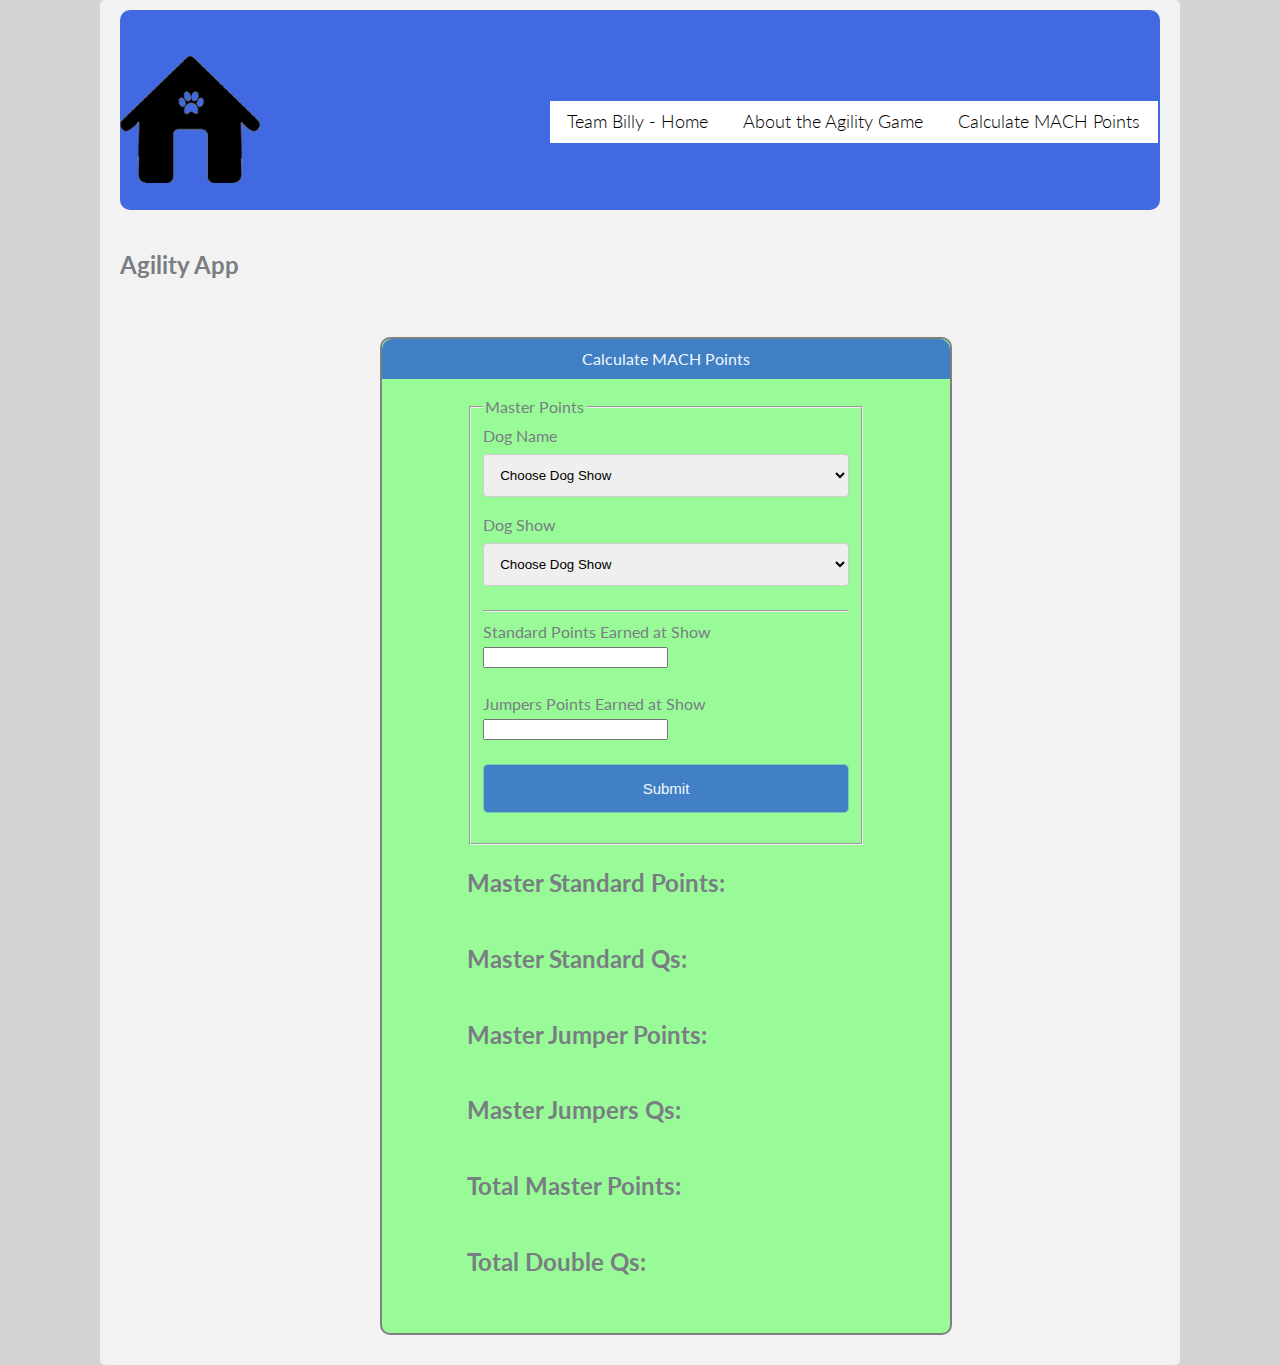
<file: main.html>
<!DOCTYPE html>
<html lang="en">

<head>
    <meta charset="UTF-8">
    <meta name="viewport" content="width=device-width, initial-scale=1.0">
    <link rel="stylesheet" href="https://bootswatch.com/4/yeti/bootstrap.min.css">
    <link href="css/form.css" rel="stylesheet">
    <!--
    <link rel="stylesheet" type="text/css" href="css/responsiveform.css">
    <link rel="stylesheet" media="screen and (max-width: 1200px) and (min-width: 601px)"
        href="css/responsiveform1.css" />
    <link rel="stylesheet" media="screen and (max-width: 600px) and (min-width: 351px)"
        href="css/responsiveform2.css" />
    <link rel="stylesheet" media="screen and (max-width: 350px)" href="css/responsiveform3.css" />
    -->
    <link rel="stylesheet" href="css/base.css">
    <link rel="stylesheet" href="css/nav.css">

    <title>MACH Points</title>
</head>

<body>
    <div class="container">
        <header class="main-header">
            <a class="site-logo" href="/">
                <img src="css/img/NicePng_house-icon-png_117319.png" alt="Poly - UI Toolkit">
            </a>

            <ul class="nav">
                <li><a href="index.html">Team Billy - Home</a></li>
                <li><a href="agility.html">About the Agility Game</a></li>
                <li><a href="#masterPoints">Calculate MACH Points</a></li>
            </ul>
        </header>
        <br>
        <h2>Agility App</h2>
        <br>
        <!-- Calculate Master Points -->
        <div id="envelope">
            <header>Calculate MACH Points</header>
            <div id=message></div>
            <form id="masterPoints" method="post">
                <fieldset>
                    <legend>Master Points</legend>
                    <label for="dogName">Dog Name</label>
                    <select id="dogName" name="dogName">
                        <option disabled hidden selected>Choose Dog Show</option>
                        <option value="Ellie">Ellie</option>
                        <option value="Jack">Jack</option>
                        <option value="Margee">Margee</option>
                    </select>

                    <label for="show">Dog Show</label>
                    <select id="show" name="show">
                        <option disabled hidden selected>Choose Dog Show</option>
                        <option value="DAWG">DAWG</option>
                        <option value="DenTex">DenTex</option>
                        <option value="Metro Golden">Metro Golden</option>
                        <option value="Tyler Agility">Tyler Agility</option>
                        <option value="Yippee Dogs">Yippee Dogs</option>
                    </select>
                    <hr>
                    <label for="stdPoints">Standard Points Earned at Show</label>
                    <input type="number" id="stdPoints" name="stdPoints" />
                    <br>
                    <br>
                    <label for="jwwPoints">Jumpers Points Earned at Show</label>
                    <input type="number" id="jwwPoints" name="jwwPoints" />
                    <br>
                    <br>
                    <input type="submit" value="Submit" />
                </fieldset>

                <div id="displayPoints">
                    <h2>Master Standard Points: </h2>
                    <div id="totalStdPoints">
                        <p></p>
                    </div>

                    <h2>Master Standard Qs: </h2>
                    <div id="totalStdQs">
                        <p></p>
                    </div>
                    <h2>Master Jumper Points: </h2>
                    <div id="totalJwwPoints">
                        <p></p>
                    </div>
                    <h2>Master Jumpers Qs: </h2>
                    <div id="totalJwwQs">
                        <p></p>
                    </div>
                    <h2>Total Master Points: </h2>
                    <div id="totalMasterPoints">
                        <p></p>
                    </div>
                    <h2>Total Double Qs: </h2>
                    <div id="doubleQ">
                        <p></p>
                    </div>
                </div>
            </form>
        </div>
    </div>
    <script src="js/utilities.js"></script>
    <!-- <script src="js/main.js"></script>-->
    <script src="js/arrayTest.js"></script>


</body>

</html>
</file>
<file: css/page.css>
/* ===================================== 
   Page Styles
======================================== */

* {
	box-sizing: border-box;
}
body {
  font-size: 1rem;
  line-height: 1.5;
	font-family: 'Raleway', sans-serif;
  text-align: center;
  margin: 0;

}
a {
  color: #278da4;
  text-decoration: none;
}
p {
  margin-bottom: 1.25em;
}
.main-content {
  margin: 2em auto;
}
.card {
  padding: 1.5em 1em;
  border: 1px solid royalblue;
  border-radius: 0.35em;
}
.card h1 {
  font-family: 'Bree Serif', serif;
  font-size: 50px;
  color: royalblue; 
  margin: 0;
  line-height: 1.5;
}
.btn {
  font-size: 0.85em;
  color: #fff;
  font-weight: bold;
  text-transform: uppercase;
  padding: 0.75em 1.5em;
  background-color: royalblue;
  border-radius: 0.35em;
  display: block;
}
.material-icons {
  color: lightblue; 
  font-size: 2.25em;
}
</file>
<file: css/layout.css>
/* ===================================================================== 
   Practice CSS Grid Layout
======================================================================== */

/* Target the grid container */
.main-content {
  width: 95%;
  max-width: 1000px;
  
  /* Turn on the grid */
display: grid;
  
  /*   
    Instruct the browser to automatically fit column tracks.
     - Use the Grid functions and keywords that auto-generate as many columns 
    necessary to fit the available space, without causing the grid to overflow.
     - Each column should not get narrower than 280px and, if the available space allows it, 
    each column should expand to take up 1 fraction of the free space.
  */
grid-template-columns: repeat(auto-fit, minmax(280px, 1fr));
  
  /* Apply a 20px gutter to rows and columns */ 
  grid-gap: 20px;


}
</file>
<file: css/base.css>
/* --------------------------
  Base Styles
--------------------------- */

@import url("https://fonts.googleapis.com/css?family=Lato:100,300,400,700,900");

* {
  box-sizing: border-box; 
}

body {
  color: #797e83;
  font-size: 16px;
	margin: 0;
  font-family: "Lato", "Helvetica Neue", Helvetica, Arial, sans-serif;
  line-height: 1.5; 
}

h1 {
	font-size: 1.6em;
}

ul,
li {
  margin: 0;
  padding: 0;
  list-style-type: none; 
}

a {
  color: #656a6e;
  text-decoration: none;
  font-weight: 400; 
}

.container {
	width: 90%;
	margin: auto;
}

.main-content {
	margin-top: 3.25em;
}

/* --------------------------
  Media Queries
--------------------------- */

@media (min-width: 769px) {
	p {
		-webkit-column-count: 2;
		-webkit-column-gap: 2.5em;
	
		-moz-column-count: 2;
		-moz-column-gap: 2.5em;
	
		column-count: 2;
		column-gap: 2.5em;
	}
}

@media (min-width: 1200px) {
	.container {
		width: 1080px;
	}
}
</file>
<file: css/navMainPage.css>
/* --------------------------
  Main Styles
--------------------------- */

.main-header,
.nav {
	display: flex;
	flex-direction: column;
}

.main-header {
	padding-top: 2em;
	background-color: rgb(13, 0, 128);
	border-radius:  10px;
}

.site-logo {
	width: 110px;
	align-self: center;
}

.nav {
	margin-top: 1.5em;
	background-color: white;
	color: white;
	border:2px solid rgb(234, 230, 250);
}

.nav a {
	display: block;
	color: black;
	font-size: 1.125em;
	font-weight: 300;
	text-align: center;
	padding: .4em;
	border-bottom: 1px solid #ebecec;
}

.nav a:hover {
	color: #0b0b0b;
	border-bottom-color:  rgb(13, 0, 128);
}

h1 { font-size: 60px; }
h3 {
  font-size: 32px;
  font-weight: normal;
  text-transform: uppercase;
  letter-spacing: 4px;
}
h6 { font-size: 22px; }

.banner h1, .banner h3, .banner h6 {
  margin: 0;
  text-shadow: 2px 2px 6px #000;
  text-align: center;
}

.banner {
  color: white;
  background: url(images/tachyon.jpg);
  background-size: cover;
  background-repeat: no-repeat;
  height: 300px;
  display: flex;
  justify-content: center;
  align-items: center;
}


/* --------------------------
  Media Queries
--------------------------- */

@media (min-width: 769px) {
	.main-header {
		height: 200px;
		justify-content: flex-end;
	}
	.site-logo {
		width: 140px;
	}
	.nav {
		margin-top: 3em;
		flex-direction: row;
		justify-content: space-between;
	}
	.nav a {
		border-bottom-color: transparent;
	}
}

@media (min-width: 1025px) {
	.main-header {
		flex-direction: row;
		justify-content: flex-end;
	}
	.site-logo {
		margin-right: auto;
	}
	.nav {
		margin-top: 0;
		align-self: center;
	}
	.nav li {
		margin-left: .65em;
		margin-right: .65em;
	}
}
</file>
<file: Fetch/css/styles.css>
@import url('https://fonts.googleapis.com/css?family=Nunito|Alegreya:500,900');

* {
	box-sizing: border-box;
}

html, body {
    width: 100%;
    max-width: 100%;
}

body {
		font-family: "Nunito", sans-serif;
    text-align: center;
    background: rgba(235, 235, 235, 0.9);
}

header {
    padding: 15px 5px 5px;
}

.header-wrapper {
    max-width: 1180px;
    margin: auto;
}

header h1 {
    font-size: 1.25rem;
    color: rgba(50, 50, 50, 0.9);
    margin-top: 35px;
}

.search-input {
    padding: .5rem 1rem;
    border: 2px solid rgba(200, 200, 200, 0.9);
    border-radius: 1rem;
		max-width: 20rem;
		font-size: 1.25rem;
    /* transition: .4s ease-out; */
    outline: none;
}

.search-input:active, .search-input:hover, .search-input:focus {
    border: 2px solid rgba(238, 158, 158, 0.9);
}

.search-submit {
    cursor: pointer;
    height: 33px;
    background: rgba(245, 245, 245, 0.9);
    border-radius: 0 0.25rem 0.25rem 0;
    border: 1px solid rgba(200, 200, 200, 0.9);
    transition: .4s ease-out;
    outline: none;
}

.search-submit:active, .search-submit:hover, .search-submit:focus {
    background: rgba(255, 255, 255, 0.9);
    border: 1px solid rgba(50, 50, 50, 0.9);
}

.galleryImages {
    display: flex;
    flex-direction: row;
    flex-wrap: wrap;
    justify-content: space-evenly;
    width: 100%;
    max-width: 1200px;
    margin: auto;
}
  
.placard {
    display: flex;
    flex-direction: row;
    flex-wrap: nowrap;
    justify-content: flex-start;
    cursor: pointer;
    width: 100%;
    max-width: 360px;
    margin: 10px 10px 20px;
    padding: 10px;
    background: tan;
    border-radius: 0.25em;
    border: 1px solid rgba(50, 50, 50, 0.3);
    transition: .2s ease-out;
		overflow: hidden;
		
}

.placard-img {
    width: 95px;
    margin: 10px 15px auto 10px;
    border-radius: 50%;
}

.placard-info-wrapper {
    text-align: left;
}

.placard-name {
	margin: 20px auto 0;
	color: white;
}

.placard-text {
    font-size: 0.9em;
    color: white;
    margin: 7px auto;
    
}

.cap {
    text-transform: capitalize;
}

.modal-wrapper {
    position: fixed;
    top: 0;
    right: 0;
    bottom: 0;
    left: 0;
    background: paleturquoise;
}

.modal {
    position: relative;
    width: 95%;
    max-width: 420px;
    min-height: 415px;
    margin: 10px auto auto;
    padding-bottom: 15px;
    background: rgba(255, 255, 255, 1);
    border-radius: 0.25em;
    border: 1px solid rgba(100, 100, 100, 0.3);
    transition: .4s ease-out;
}

.modal-button {
    position: absolute;
    top: 15px;
    right: 15px;
    cursor: pointer;
    color: rgba(255, 255, 255, 0.9);
    background: rgba(0, 0, 0, 0.8);
    outline: none;
    border-radius: 0.25em;
    border: 1px solid rgba(50, 50, 50, 0.3);
}

.modal-photo {
    width: 150px;
    margin-top: 35px;
    border-radius: 50%;
}

.modal-name {
    margin-bottom: 5px;
}

.modal-text {
    color: rgba(50, 50, 50, 0.7);
    margin: 10px;
}

.modal hr {
    width: 75%;
    margin: 25px auto 30px;
    border-color: rgba(200, 200, 200, 0.2);
}

.modal-button-wrapper {
    display: flex;
    flex-direction: row;
    flex-wrap: nowrap;
    justify-content: space-evenly;
    width: 95%;
    max-width: 420px;
    padding: 10px 15px 15px;;
    margin: 10px auto auto;
    background: rgba(255, 255, 255, 1);
    border-radius: 0.25em;
    border: 1px solid rgba(100, 100, 100, 0.3);
}


.modal-button-wrapper .btn {
    display: inline-block;
    cursor: pointer;
    font-size: 0.85em;
    text-transform: uppercase;
    color: rgba(255, 255, 255, 0.9);
    padding: 0.75em 1.5em;
    background: rgba(0, 0, 0, 0.8);
    border-radius: 0.35em;
    outline: none;
  }
	
/* Media Query*/

@media (min-width: 768px) {
    .header-wrapper {
        display: flex;
        flex-direction: row;
        flex-wrap: nowrap;
        justify-content: space-between;
        padding-right: 25px;
        padding-left: 25px;
    }

    .header-text-wrapper {
        text-align: left;
    }

    .search-wrapper {
        margin-top: 25px;
    }

    .modal {
        margin-top: 100px;
    }
}

@media (min-width: 1024px) {

    .placard:hover {
        background: lightblue;
        border: 1px solid lightblue;
    }

	.placard:hover h3,
    .placard:hover .placard-text {
        color: rgba(25, 25, 25, 1); 
    }

    .btn:hover {
        background: rgba(255, 255, 255, 1);
        color: rgba(25, 25, 25, 1); 
    }
}
</file>
<file: photo_gallery_v4/css/style.css>
body {
font-size: 10px;
}

.gallery {
    /*margin: 10px 50px;*/
    margin-left : 10px;
    text-align: center;
   
}

header {
   padding-top: 10px;
   padding-bottom: 20px;
   text-align: center;
   font-size: 15px;
}

.header {
   background-color: white;
}
input {
   height: 35px;
   width: 250px;
   border: solid lightgray 3px;
   border-radius: 5px;
  
}

.gallery img {
    transition: 1s;
    padding: 15px;
    width: 200px;
}

.gallery img:hover {

    filter: grayscale(100%);
    transform: scale(1.1);
}


/* Animation effects for Magnific */
/* overlay at start */
.mfp-fade.mfp-bg {
    opacity: 0;
    
    -webkit-transition: all 0.15s ease-out;
    -moz-transition: all 0.15s ease-out;
    transition: all 0.15s ease-out;
}
/* overlay animate in */
.mfp-fade.mfp-bg.mfp-ready {
   opacity: 0.8;
}
/* overlay animate out */
.mfp-fade.mfp-bg.mfp-removing {
   opacity: 0;
}

/* content at start */
.mfp-fade.mfp-wrap .mfp-content {
   opacity: 0;

   -webkit-transition: all 0.15s ease-out;
   -moz-transition: all 0.15s ease-out;
   transition: all 0.15s ease-out;
}
/* content animate it */
.mfp-fade.mfp-wrap.mfp-ready .mfp-content {
   opacity: 1;
}
/* content animate out */
.mfp-fade.mfp-wrap.mfp-removing .mfp-content {
   opacity: 0;
}

.mfp-title {
   font-size: 10px;
}

/* ================================= 
  Media Queries
==================================== */

@media (min-width: 768px) {

   header {
      padding-top: 10px;
      text-align: center;
      font-size: 20px;
   }
   
   input {
      height: 35px;
      width: 300px;
      border: solid lightgray 3px;
      border-radius: 5px;
   }

.mfp-title {
   font-size: 20px;
}
   
}
</file>
<file: Proj Three Front End/css/style2.css>
/* ================================= 
  Base Element Styles
==================================== */

.container {
  display: flex;
  flex-direction: column;
}

body {
  font-family: 'Merriweather', serif;  
  /*font-family: 'Nunito', sans-serif;*/
  color: #384047;

}

form {
  /* max-width: 320px; */
  width: 100%;
  margin-top:10px;
  padding: 10px 20px;
  background: white;
  border-radius: 8px;
  background: #85b5ca;
  font-family: 'Merriweather', serif;  
}

.form-box {
  display: flex;
  flex-direction: column; 
}

header {
    text-align: center;
    font-size: 70%;
}

h1 {
  margin: 0 0 30px 0;
  padding-top: 15px;
  text-align: center;
  background-color: black;
  color: white;
  height: 50px;
}

h2 {
    text-align: center;
    font-size: 20px;
}

p {
  font-size: 15px;
  text-align: center;
  color: slategrey;
}

a {
  text-decoration: none;
}

hr.style1 {
  border-top: 6px double #8c8b8b;
 
}

hr.style2{
	border-top: 3px solid #8c8b8b;
}

/* ================================= 
  Form Element Styles
==================================== */

input[type="text"],
input[type="email"],
input[type="tel"],
input[type="number"],
textarea,
select {
  font-size: 1em;
  background: rgba(255,255,255,0.1);
  border: none;
  font-size: 16px;
  height: auto;
  outline: 0;
  padding: 15px;
  padding-right: 5px;
  border-radius: .3em;
  width: 85%;
  background-color: #e8eeef;
  color: #222;
  box-shadow: 0 1px 0 rgba(0,0,0,0.03) inset;
  margin-bottom: 30px;
  margin-left: -5px;
}

select {
  width: 90%;
  
}

input[type="number"] {
  width: 50%;
  display: block;
}

input[type="radio"],
input[type="checkbox"] {
  margin: 10px 4px 10px 0;
}

input[type="button"],
input[type="submit"] {
  cursor: pointer;
}

/* Transition */
input:focus, 
textarea:focus 
{
	background-color: rgb(192, 192, 192);
  /*border: 1px solid black;*/
  transition: border-color .4s, background-color .4s;
  
}

.ckbox-order:first-child {

  margin-top: 30px;
}

select {
  padding: 6px;
  height: 50px;
  
}

button {
  padding-top: 19px;
  padding-bottom: 19px;
  color: #FFF;
  background-color: aquamarine;
  font-size: 18px;
  text-align: center;
  font-style: normal;
  border-radius: 5px;
  width: 93%;
 margin-left: -5px;
 margin-right: 10px;
}

fieldset {
  margin-bottom: 0px;
  border: none;
  margin-top: 15px;
}

legend {
  font-size: 1.2em;
  font-weight: bold;
  margin-bottom: 10px;
  padding-top: 10px;
  padding-bottom: 10px;
  padding-left: 10px;
  border-radius: .3em;
  width: 85%;
}

.colorOne {
  background-color: lightblue;
  margin-right: 30px;
}

label {
  display: inline-block;
  margin-bottom: 1em;
}

label.light {
  font-size: 16px;
  font-weight: 100;
  display: inline;
  color: slategray;
}

label.lightTwo {
    font-weight: 100;
    font-size: 15px;
    display: inline;
    color: slategray;
  }


  label.lightThree {
    font-size: 14px;
    font-weight: 100;
    
    color: slategray;
    margin-top: 15px;
  }

  textarea {
    margin-top: 15px;
    
    margin-bottom: 0px;
    width: 86%;
    
  }
  footer {
    text-align: center;
  }

  .emphasize {
    font-style: italic;
  }

.requiredMessage{
  font-size: 5px;
  color: slategray;
  padding-right: 80px;
}

::-webkit-input-placeholder { 
  color:slategray;
  text-align:  right;
}

#container{
  display: block;
  text-align: left; 
}

/* ================================= 
  Media Queries
==================================== */

@media (min-width: 768px) {
  
  .container {
    flex-direction: row;
    justify-content: space-between;
  }

  header {
    text-align: center;
    font-size: 65%;
}

  form {
    margin: 1rem;
    max-width: 60%;
    margin-top:10px;
    padding: 10px 20px;
    margin: 0 auto;

  }

  legend {
    width: 90%
  }
  .form-box {
    flex-direction: row;
  }

  .form-box label {

    flex-basis: 9rem;
    flex-grow: 0;
    flex-shrink: 0;
  }

  .form-box button {
    margin-left: 0
  
  }

  input[type="text"],
  input[type="email"],
  input[type="tel"],
  textarea
   {
    width: 55%;
  }

  select {
    width: 59%
  }
  input[type="number"] {
    width: 25%;
    display: block;
  }

textarea {
  width: 94%;
}

 button {
   width: 100%;
  
 }

 /* ================================= 
  unused styles - experiment
==================================== */
  /*
  .col-25 {
    float: left;
    width: 25%;
    margin-top: 6px;
    
  }
  
  .col-75 {
    float: left;
    width: 75%;
    margin-top: 6px;
  }

  .row:after {
    content: "";
    display: table;
    clear: both;
  }
*/
}


/*@media screen and (min-width: 480px) {

  form {
    max-width: 480px;
  }

}
*/
</file>
<file: Proj Two Front End/css/styles.css>
/* ================================= 
  Mobile first approach based on min-width
==================================== */


/* ================================= 
  Base Element Styles
==================================== */

* {
	box-sizing: border-box;
}

body {
	font-family: 'Open Sans', sans-serif;
	
	line-height: 1.6;
	color: #3a3a3a;
}

p {
	font-size: .95em;
	margin-bottom: 1.8em;
}

h2,
h3,
a {
	color: #093a58;
}

h2,
h3 {
	margin-top: 0;
}


a {
	text-decoration: none;
}

img {
	max-width: 100%;
}

span {
	font-weight: bolder;
	color: black;
}

hr { 
	display: block;
	margin-top: 0.5em;
	margin-bottom: 0.5em;
	margin-left: auto;
	margin-right: auto;
	border-style: inset;
	border-width: 1px;
  } 

.justify {
	text-align: justify;
}

.center {
	text-align: center;
	font-style: italic;
	font-family: Georgia, 'Times New Roman', Times, serif;
		
}

.centerHeader {
	text-align: center;
}

/* ================================= 
  Base Layout Styles
=================================== */

/* ---- Navigation ---- */

.name {
	font-size: 1.25em;
	margin: 0;
}

/* --- Provides space from site name --- */
.main-nav {
	margin-top: 5px;
	
}

/* --- padding makes the hover links taller --- */
.name a,
.main-nav a {
	text-align: center;
	display: block;
	padding: 10px 15px;
}

.main-nav a {
	font-size: .95em;
	color: black;
	background-color: white;
	margin-right: 10px;
	margin-left: 10px;
	margin-top: 5px;
	margin-bottom: 5px;
	text-transform: uppercase;

	
}

.main-nav a:hover {
	color: #093a58;
}

/* ---- Layout Containers ---- */

.main-header {
	padding-top: .5em;
	padding-bottom: .5em;
	background-color: rgb(178, 32, 117);
}

.none {
	display: none;
}

.banner,
.main-footer {
	text-align: center;
}

.banner {
	color: black;
	background: lightgray;
	padding: 3.2em 0;
	margin-bottom: 60px;
	padding-right: 5%;
	padding-left: 5%;
}



/* ---- .col helps with the gutters (spacing between content columns) ---- */

.col {
	padding-right: 1em;
	padding-left: 1em;
}

.main-footer {
	background: #d9e4ea;
	padding: 2em 0;
	margin-top: 30px;
	padding-right: 40px;
	padding-left: 30px;
	font-size: 30%;
	
	
}

.footerLeft {
	text-align: left;
}

.nav-footersmall li{
	
	display: inline-block;
	margin-left: 10%;
	font-size: 70%;
	margin-right: -10px;

}


.nav-footer li{
	display: none;
	margin-left: 0px;
	font-size: 70%;	
	margin-right: -20px;
	
}

li.coming-soon {
	visibility: hidden;
}

.bold {
	font-weight: bold;
	font-size: 15px;
}


.nameTwo {
	
	float: left;
	font-size: 70%;
}
/* ---- Page Elements ---- */

.main-photo {
	width: 70%;
}

.headline {
	margin-bottom: 0;
}

/* ================================= 
  Media Queries
==================================== */

@media (min-width: 768px) {


	body {
		padding-top: 20px;
	}

/* set the position to fix to ensure the Nav bar stays at top of page */	
.main-header {
	
	background: lightseagreen;
	box-shadow: 0 1px 4px rgba(0,0,0, .4);
	width: 100%;
	
	}

	.main-nav a {
		font-size: .95em;
		color: black;
		background-color:lightseagreen;
		margin-right: 10px;
		margin-left: 10px;
		margin-top: 5px;
		margin-bottom: 5px;
		text-transform: uppercase;
	}
	.main-photo {
		width: 30%;
		float: right;
		padding-left: 10px;
		padding-right: 15px;
	}

	.padText {
		padding-left: 15px;
		

	}

	/* --- margin: 0 auto centers content in browser  --- */
	.container, .containerTwo {
		width: 90%;
		margin: 0 auto;
	}

	
	.col {
		float: left;
	}
	
	.sub-paragraph{
		width: 50%;
	}

	.sub-paragraph-two{
		width: 50%;
	}
.left {
	float: right;
}

.right {
	float: left;
}

	.main-nav {
		
		text-align: center;
	}

	.main-nav li {
		display: inline-block;
		margin-left: 15px;
		text-align: center;
		
		
	}

	.nav-footersmall li{
		display: none;
	}	

	.nav-footer li{
		display: inline-block;
		margin-left: 5%;
		font-size: 70%;	
		margin-right: 10px;
		
	}

li.coming-soon {
	visibility: hidden;
}
	/* ---- Float clearfix  - Helps collapsing containers---- */

	.clearfix::after {
		content: " ";
		display: table;
		clear: both;
	}

}

@media (min-width: 1024px) {

	.name, 
	.col {
		float: left;
	}

	.show {
		display: block;
	}
	
	
	.main-header {
	
		background: lightseagreen;
		box-shadow: 0 1px 4px rgba(0,0,0, .4);
		width: 100%;
		
		}
	
		.main-nav a {
			
			font-size: .95em;
			color: black;
			background-color:lightseagreen;
			margin-right: 0px;
			margin-left: 60px;
			margin-top: 5px;
			margin-bottom: 5px;
			text-transform: uppercase;
		}
		.main-photo {
			width: 35%;
			float: right;
			padding-left: 10px;
			padding-right: 15px;
		}
	
		.padText {
            padding-left: 15px;
            
    
        }
	
	.container, .containerTwo{
			width: 80%;
			max-width: 1150px;
				
		}

	.containerHead {
		text-align: right;
		width: 100%;
		max-width: 2500px;
	}
	.sub-paragraph {
		width: 33%;
	}

	.sub-paragraph-two{
		width: 50%;
					
	}

	.nav-footersmall li{
		display: none;
	}	


	.nav-footer li{
		font-family: 'Poppins', sans-serif;
		font-weight: bold;
		display: inline-block;
		font-size: 100%;	
		text-align: left;
		padding: 0;
		margin: 0;
		
	}
	.nav-footer {
		margin-right: 0;
		display: flex;
		justify-content: space-between;
		width: 100%;
	}


	li.coming-soon {
		visibility: hidden;
}

}
</file>
<file: css/nav.css>
/* --------------------------
  Main Styles
--------------------------- */

.main-header,
.nav {
	display: flex;
	flex-direction: column;
}

.main-header {
	padding-top: 2em;
	background-color: royalblue;
	border-radius:  10px;
}

.site-logo {
	width: 110px;
	align-self: center;
}

.nav {
	margin-top: 1.5em;
	background-color: white;
	color: white;
	border:2px solid royalblue;
}

.nav a {
	display: block;
	color: black;
	font-size: 1.125em;
	font-weight: 300;
	text-align: center;
	padding: .4em;
	border-bottom: 1px solid #ebecec;
}

.nav a:hover {
	color: #0b0b0b;
	border-bottom-color: royalblue;
}

h1 { font-size: 60px; }
h3 {
  font-size: 32px;
  font-weight: normal;
  text-transform: uppercase;
  letter-spacing: 4px;
}
h6 { font-size: 22px; }

.banner h1, .banner h3, .banner h6 {
  margin: 0;
  text-shadow: 2px 2px 6px #000;
  text-align: center;
}

.banner {
  color: white;
  background: url(images/ellieTunnel.png);
  background-size: cover;
  background-repeat: no-repeat;
  height: 300px;
  display: flex;
  justify-content: center;
  align-items: center;
}


/* --------------------------
  Media Queries
--------------------------- */

@media (min-width: 769px) {
	.main-header {
		height: 200px;
		justify-content: flex-end;
	}
	.site-logo {
		width: 140px;
	}
	.nav {
		margin-top: 3em;
		flex-direction: row;
		justify-content: space-between;
	}
	.nav a {
		border-bottom-color: transparent;
	}
}

@media (min-width: 1025px) {
	.main-header {
		flex-direction: row;
		justify-content: flex-end;
	}
	.site-logo {
		margin-right: auto;
	}
	.nav {
		margin-top: 0;
		align-self: center;
	}
	.nav li {
		margin-left: .65em;
		margin-right: .65em;
	}
}
</file>
<file: css/agility.css>
* {
    box-sizing: border-box;
  }

body {
    font: 20px Montserrat, sans-serif;
    line-height: 1.8;

}

p {
    font-size: 16px;
}

.margin {
    margin-bottom: 45px;
}


.bg-2 {
    background-color: royalblue;
    color: #ffffff;

}


.bg-2 {
    background-color: royalblue;
    color: #ffffff;
}


.bg-3 {
    background-color: #ffffff;

    color: #555555;
}

.bg-4 {
    background-color: yellow;

    color: #fff;
}


.container-fluid {
    padding-top: 70px;
    padding-bottom: 70px;
}

footer ul{
    list-style: none;
    margin: 0 2px;
    padding: 0;
    display: flex;
    justify-content: space-around;
  }
</file>
<file: css/form.css>
input[type=text], select, textarea {
    width: 100%; /* Full width */
    padding: 12px; /* Some padding */ 
    border: 1px solid #ccc; 
    border-radius: 4px; 
    box-sizing: border-box; 
    margin-top: 6px; 
    margin-bottom: 16px; 
    resize: vertical 
  }
  
  input[type=submit] {
    background-color: #4CAF50;
    color: white;
    padding: 12px 20px;
    border: none;
    border-radius: 4px;
    cursor: pointer;
  }
  
  input[type=submit]:hover {
    background-color: #45a049;
  }
  
  .container {
    border-radius: 5px;
    background-color: #f2f2f2;
    padding: 20px;
  }

  @import url(https://fonts.googleapis.com/css?family=Roboto+Slab);
  * {
  /* With these codes padding and border does not increase it's width and gives intuitive style.*/
  
  -webkit-box-sizing: border-box;
  -moz-box-sizing: border-box;
  box-sizing: border-box;
  }
  body {
  margin:0;
  padding:0;
  font-family: 'Roboto Slab', serif;
  background-color: lightgray;
  }
  div#envelope{
  width: 55%;
  margin: 10px 30% 10px 25%;
  padding:10px 0;
  border: 2px solid gray;
  border-radius:10px;
  background-color: palegreen;
  }
  form{
  width:70%;
  margin:4% 15%;
  }
  header{
  background-color: #4180C5;
  text-align: center;
  padding-top: 8px;
  padding-bottom: 8px;
  margin-top: -10px;
  margin-bottom: -7px;
  border-radius: 10px 10px 0px 0px;
  color: aliceblue;
  
  }
  
  /* Makes responsive fields. Sets size and field alignment.*/
  input[type=text]{
  margin-bottom: 20px;
  margin-top: 10px;
  width:100%;
  padding: 15px;
  border-radius:5px;
  border:1px solid #7ac9b7;
  }
  input[type=submit]
  {
  margin-bottom: 20px;
  width:100%;
  padding: 15px;
  border-radius:5px;
  border:1px solid #7ac9b7;
  background-color: #4180C5;
  color: aliceblue;
  font-size:15px;
  cursor:pointer;
  }
  #submit:hover
  {
  background-color: black;
  }
  textarea{
  width:100%;
  padding: 15px;
  margin-top: 10px;
  border:1px solid #7ac9b7;
  border-radius:5px;
  margin-bottom: 20px;
  resize:none;
  }
  input[type=text]:focus,textarea:focus {
  border-color: #4697e4;
  }

  @media (max-width: 1200px) and (min-width: 601px) {
    div#envelope{
        width: 80%;
        margin: 10px 30% 10px 11%;
    }
}
@media (max-width: 600px) and (min-width: 351px) {
h2{
  font-size:16px;
  }
  p{
  font-size:14px;
  }
  label{
  padding-top: 10px;    
  font-size:12px;
  }
  input[type=submit]{
  padding:5px;
  }
  input[type=text]{
  padding: 8px;
  }
  div#envelope{
  width: 80%;
  margin: 10px 30% 10px 11%;
  background-color: palegreen;
  }
}

@media(max-width: 350px) {
  input[type=submit]
  {
  padding:4px;
  font-size:12px;
  }
  input[type=text]{
  padding: 8px;
  }
  label{
  font-size:12px;
  }
  h2{
  font-size:15px;
  }
  p{
  font-size:12px;
  }
  div#envelope{
  width: 80%;
  margin: 10px 30% 10px 11%;
  background-color: palegreen;
  }

}
</file>
<file: css/responsiveform.css>
@import url(http://fonts.googleapis.com/css?family=Roboto+Slab);
* {
/* With these codes padding and border does not increase it's width and gives intuitive style.*/

-webkit-box-sizing: border-box;
-moz-box-sizing: border-box;
box-sizing: border-box;
}
body {
margin:0;
padding:0;
font-family: 'Roboto Slab', serif;
background-color: lightgray;
}
div#envelope{
width: 55%;
margin: 10px 30% 10px 25%;
padding:10px 0;
border: 2px solid gray;
border-radius:10px;
background-color: palegreen;
}
form{
width:70%;
margin:4% 15%;
}
header{
background-color: #4180C5;
text-align: center;
padding-top: 8px;
padding-bottom: 8px;
margin-top: -10px;
margin-bottom: -7px;
border-radius: 10px 10px 0px 0px;
color: aliceblue;

}

/* Makes responsive fields. Sets size and field alignment.*/
input[type=text]{
margin-bottom: 20px;
margin-top: 10px;
width:100%;
padding: 15px;
border-radius:5px;
border:1px solid #7ac9b7;
}
input[type=submit]
{
margin-bottom: 20px;
width:100%;
padding: 15px;
border-radius:5px;
border:1px solid #7ac9b7;
background-color: #4180C5;
color: aliceblue;
font-size:15px;
cursor:pointer;
}
#submit:hover
{
background-color: black;
}
textarea{
width:100%;
padding: 15px;
margin-top: 10px;
border:1px solid #7ac9b7;
border-radius:5px;
margin-bottom: 20px;
resize:none;
}
input[type=text]:focus,textarea:focus {
border-color: #4697e4;
}
</file>
<file: css/responsiveform1.css>
div#envelope{
width: 80%;
margin: 10px 30% 10px 11%;
}
</file>
<file: css/responsiveform2.css>
h2{
font-size:16px;
}
p{
font-size:14px;
}
label{
padding-top: 10px;    
font-size:12px;
}
input[type=submit]{
padding:5px;
}
input[type=text]{
padding: 8px;
}
div#envelope{
width: 80%;
margin: 10px 30% 10px 11%;
background-color: palegreen;
}
</file>
<file: css/responsiveform3.css>
input[type=submit]
{
padding:4px;
font-size:12px;
}
input[type=text]{
padding: 8px;
}
label{
font-size:12px;
}
h2{
font-size:15px;
}
p{
font-size:12px;
}
div#envelope{
width: 80%;
margin: 10px 30% 10px 11%;
background-color: palegreen;
}
</file>
